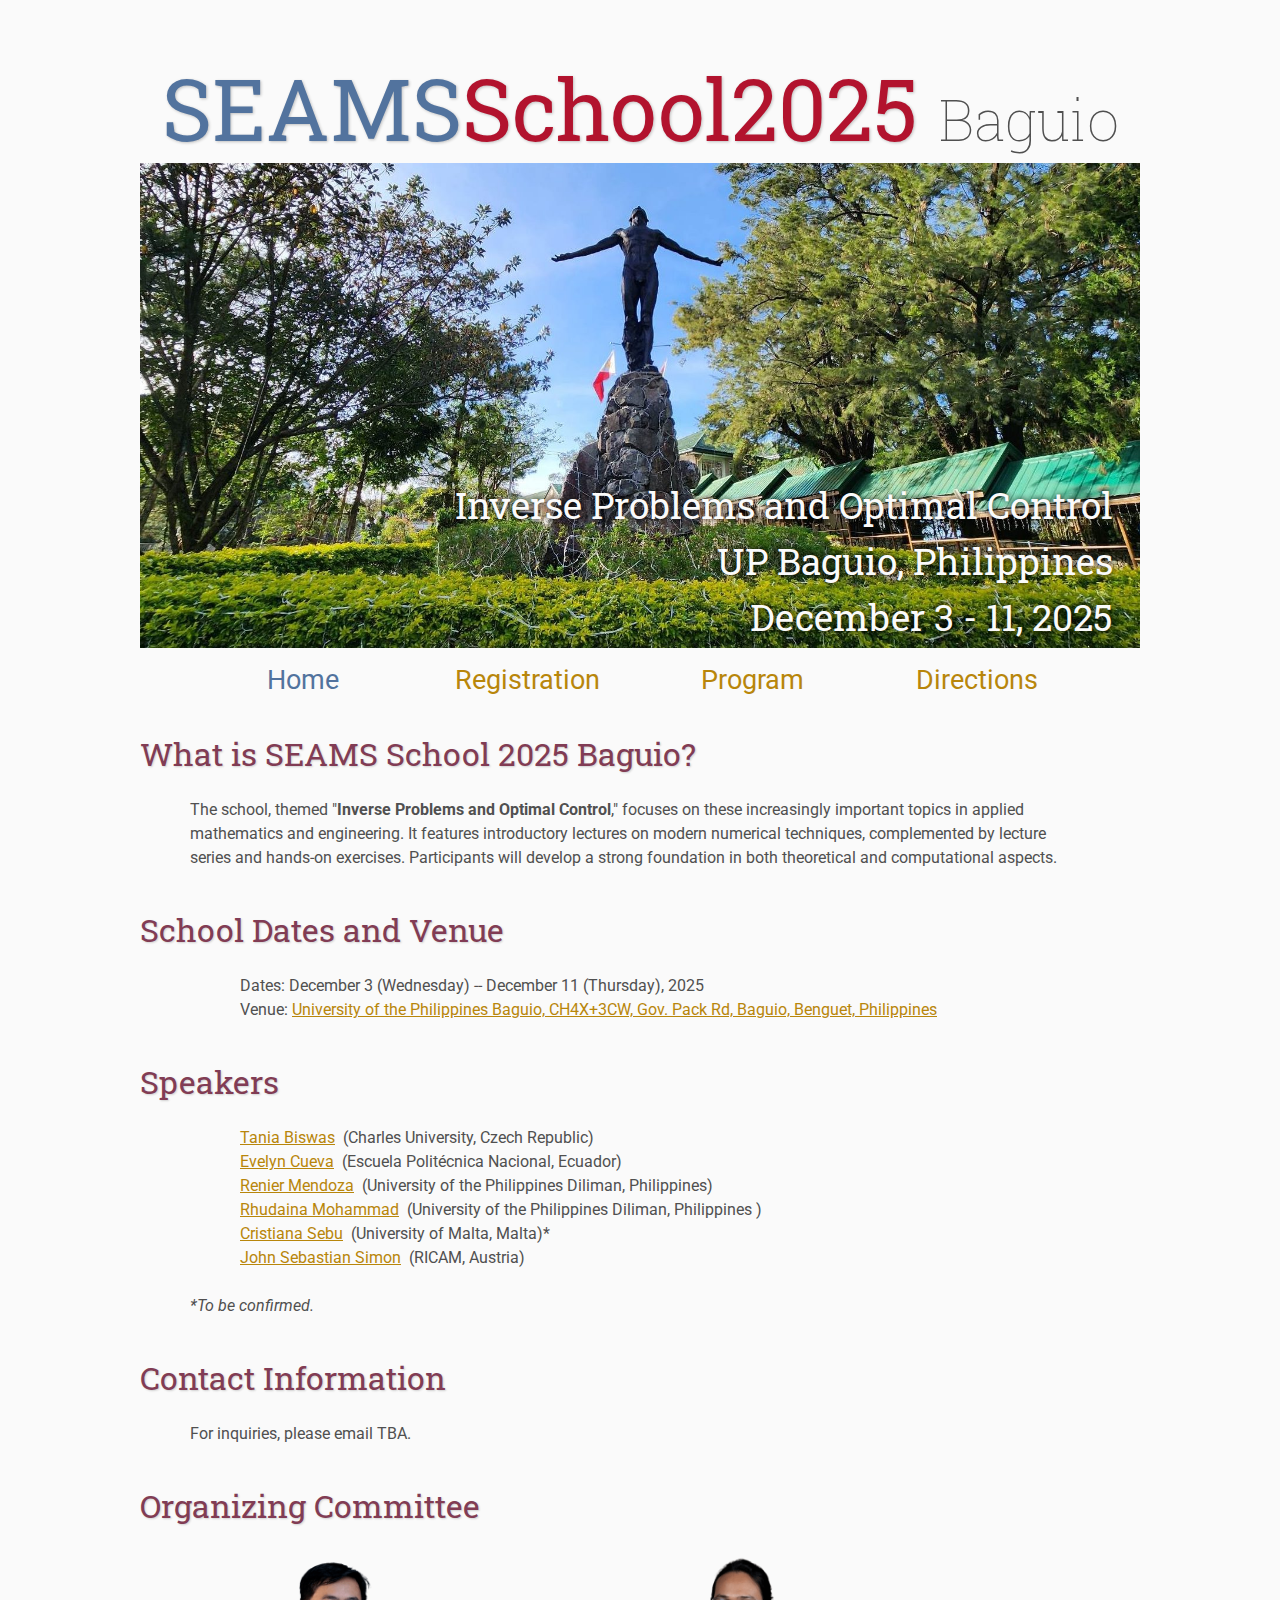
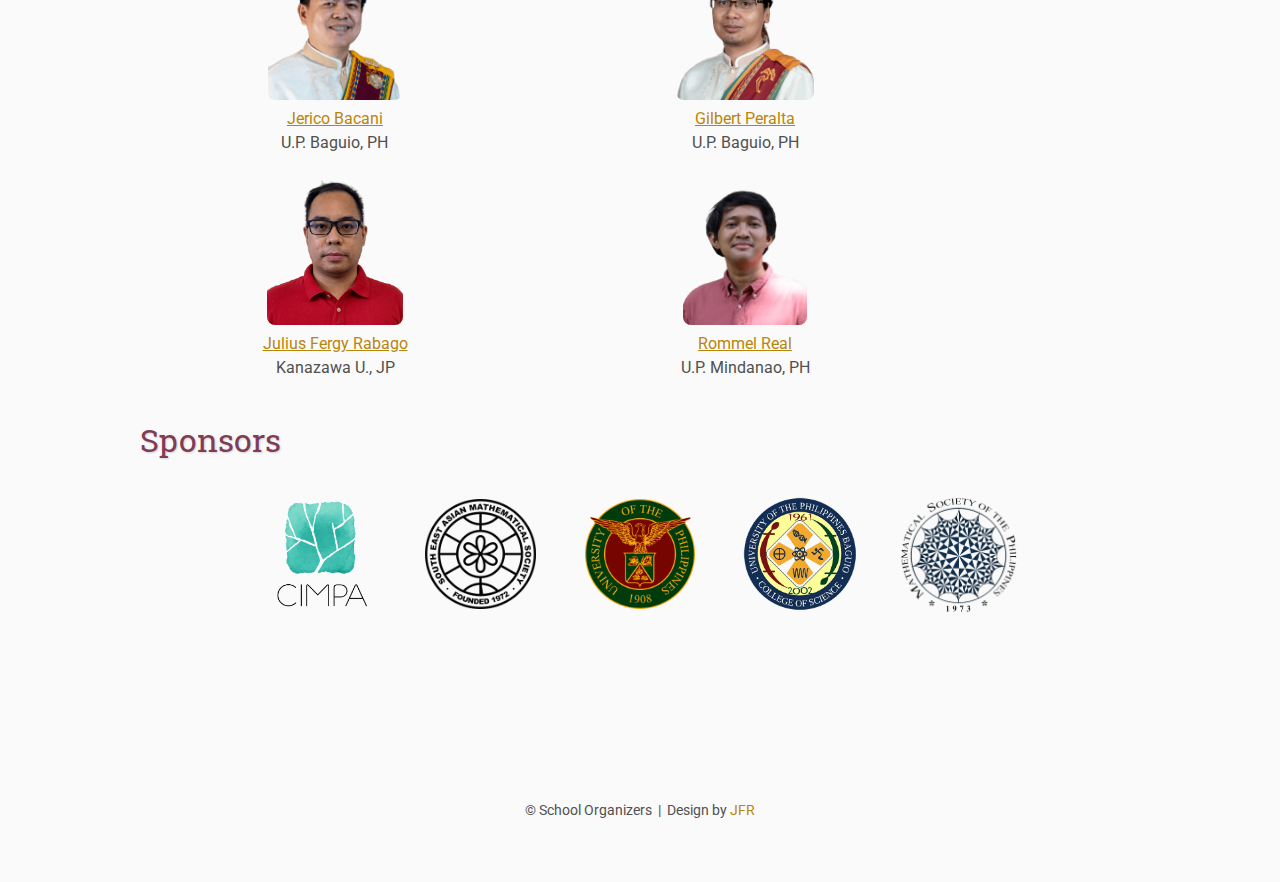
<file: index.html>
<!DOCTYPE html>
<html lang='en'>

<head>
    <base href=".">
    <link rel="shortcut icon" type="image/png" href="assets/favicon.png"/>
    <link rel="stylesheet" type="text/css" media="all" href="assets/main.css"/>
    <meta name="description" content="Conference Template">
    <meta name="resource-type" content="document">
    <meta name="distribution" content="global">
    <meta name="KeyWords" content="Conference">
    <title>SEAMSSchool2025Baguio</title>
</head>

<body>

    <div class="banner">
        <img src="assets/banner.jpg" alt="Conference Template Banner" width="1000" height=auto>
        <div class="top-left">
            <span class="title1">SEAMS</span><span class="title2">School2025</span> <span class="year">Baguio</span>
        </div>
        <div class="bottom-right">
            Inverse Problems and Optimal Control <br> UP Baguio, Philippines <br> December 3 - 11, 2025
        </div>
    </div>

    <table class="navigation">
        <tr>
            <td class="navigation">
                <a class="current" title="School Home Page" href=".">Home</a>
            </td>
            <td class="navigation">
                <a title="Register for the school" href="registration">Registration</a>
            </td>
            <td class="navigation">
                <a title="School Program" href="program">Program</a> 
            </td>
            <td class="navigation">
                <a title="Directions to the School" href="directions">Directions</a>
            </td>
        </tr>
    </table>





    <h2>What is SEAMS School 2025 Baguio?</h2>
    <p>		
		The school, themed "<b>Inverse Problems and Optimal Control</b>," focuses on these increasingly important topics in applied mathematics and engineering. It features introductory lectures on modern numerical techniques, complemented by lecture series and hands-on exercises. Participants will develop a strong foundation in both theoretical and computational aspects.	
    </p>	
	
	
	
  
    <h2>School Dates and Venue</h2>
	<p>
	<ul>
		<li>Dates: December 3 (Wednesday) -- December 11 (Thursday), 2025</li>
		<li>Venue: <a href="https://maps.app.goo.gl/CNDey1ztmqroYqHc7" target="_blank">University of the Philippines Baguio, CH4X+3CW, Gov. Pack Rd, Baguio, Benguet, Philippines</a> </li>
	</ul>  
	</p>
	
	
	
	

    <h2>Speakers</h2>
    <p> 
		<ul>
			<li><a href="https://sites.google.com/view/tania-biswas/" target="_blank">Tania Biswas</a>&nbsp;&nbsp;(Charles University, Czech Republic)</li> 
			<li><a href="https://scholar.google.com/citations?user=rISDhsMAAAAJ&hl=en" target="_blank">Evelyn Cueva</a>&nbsp;&nbsp;(Escuela Polit&eacutecnica Nacional, Ecuador)</li> 
			<li><a href="https://math.upd.edu.ph/faculty/mendoza-renier" target="_blank">Renier Mendoza</a>&nbsp;&nbsp;(University of the Philippines Diliman, Philippines)</li> 
			<li><a href="https://math.upd.edu.ph/faculty/mohammad-rhudaina" target="_blank">Rhudaina Mohammad</a>&nbsp;&nbsp;(University of the Philippines Diliman, Philippines )</li> 
			<li><a href="https://www.um.edu.mt/profile/cristianasebu" target="_blank">Cristiana Sebu</a>&nbsp;&nbsp;(University of Malta, Malta)&#42;</i></li> 
			<li><a href="https://jsimonmath.wordpress.com" target="_blank">John Sebastian Simon</a>&nbsp;&nbsp;(RICAM, Austria)</li> 
		</ul>
    </p>
	
	<p><i>&#42;To be confirmed.</i></p>
	


    <h2>Contact Information</h2>
    <p> 
		For inquiries, please email TBA.
    </p>	

    <h2>Organizing Committee</h2>
    <!-- <p>
		<ul>
		  <li><a href="https://dmcsweb.upb.edu.ph/~jbbacani/" target="_blank">Jerico Bacani</a>&nbsp;&nbsp;(University of the Philippines Baguio, PH)</li>
		  <li><a href="https://dmcsweb.upb.edu.ph/~grperalta/" target="_blank">Gilbert Peralta</a>&nbsp;&nbsp;(University of the Philippines Baguio, PH)</li>
		  <li><a href="https://jftrabago.github.io/index.html" target="_blank">Julius Fergy Rabago</a>&nbsp;&nbsp;(Kanazawa University, JP)</li>
		  <li><a href="https://dmpcs.upmin.edu.ph/rrreal/" target="_blank">Rommel Real</a>&nbsp;&nbsp;(University of the Philippines Mindanao, PH)</li>
		</ul>
    </p> -->
	
	
   <div class="photos">
        <ul>
            <li><span><a href="#"><img src="assets/bacani.png" width=auto height="150"/></a></span>
			<br>
            <a href="https://dmcsweb.upb.edu.ph/~jbbacani/" target="_blank">Jerico Bacani</a>
			<br>
			U.P. Baguio, PH
            </li> 
			
            <li><span><a href="#"><img src="assets/peralta.png" width=auto height="150"/></a></span>
			<br>
            <a href="https://dmcsweb.upb.edu.ph/~grperalta/" target="_blank">Gilbert Peralta</a>
			<br>
			U.P. Baguio, PH
            </li> 
			
            <li><span><a href="#"><img src="assets/rabago.png" width=auto height="150"/></a></span>
			<br>
            <a href="https://jftrabago.github.io/index.html" target="_blank">Julius Fergy Rabago</a>
			<br>
			Kanazawa U., JP
            </li> 
			
            <li><span><a href="#"><img src="assets/real.png" width=auto height="150"/></a></span>
			<br>
            <a href="https://dmpcs.upmin.edu.ph/rrreal/" target="_blank">Rommel Real</a>
			<br>
			U.P. Mindanao, PH
            </li> 
        </ul>
      </div>
	
	
	

    <h2>Sponsors</h2>
    
    <table class="sponsors">
        <tr>
            <td class="sponsor">
                <a href="https://www.cimpa.info/en/node/9">
                    <img src="assets/cimpa.png" alt="CIMPA" alt="Second Sponsor Name" style="width: 80%">
                </a>
            </td>
			
            <td class="sponsor">
                <a href="https://www.seams-math.org/index.php?option=com_content&view=article&id=73&Itemid=183">
                    <img src="assets/seams.png" alt="SEAMS" style="width: 70%">
                </a>
            </td>
			
            <td class="sponsor">
                <a href="https://www.upb.edu.ph/history-vision-and-mission/">
                    <img src="assets/up.png" alt="UPB" style="width: 70%">
                </a>
            </td>
			
            <td class="sponsor">
                <a href="https://cs.upb.edu.ph"> 
                    <img src="assets/cs.png" alt="CS" style="width: 80%">
                </a>
            </td>
			
            <td class="sponsor">
                <a href="http://mathsociety.ph/index.php?option=com_content&view=article&id=2&Itemid=102">
                    <img src="assets/msp.png" alt="MSP" style="width: 80%">
                </a>
            </td>
			
        </tr>
    </table>

    <footer>
        &copy; School Organizers
        &nbsp;|&nbsp; Design by <a href="https://jftrabago.github.io">JFR</a>
    </footer>

</body>
</html>
</file>
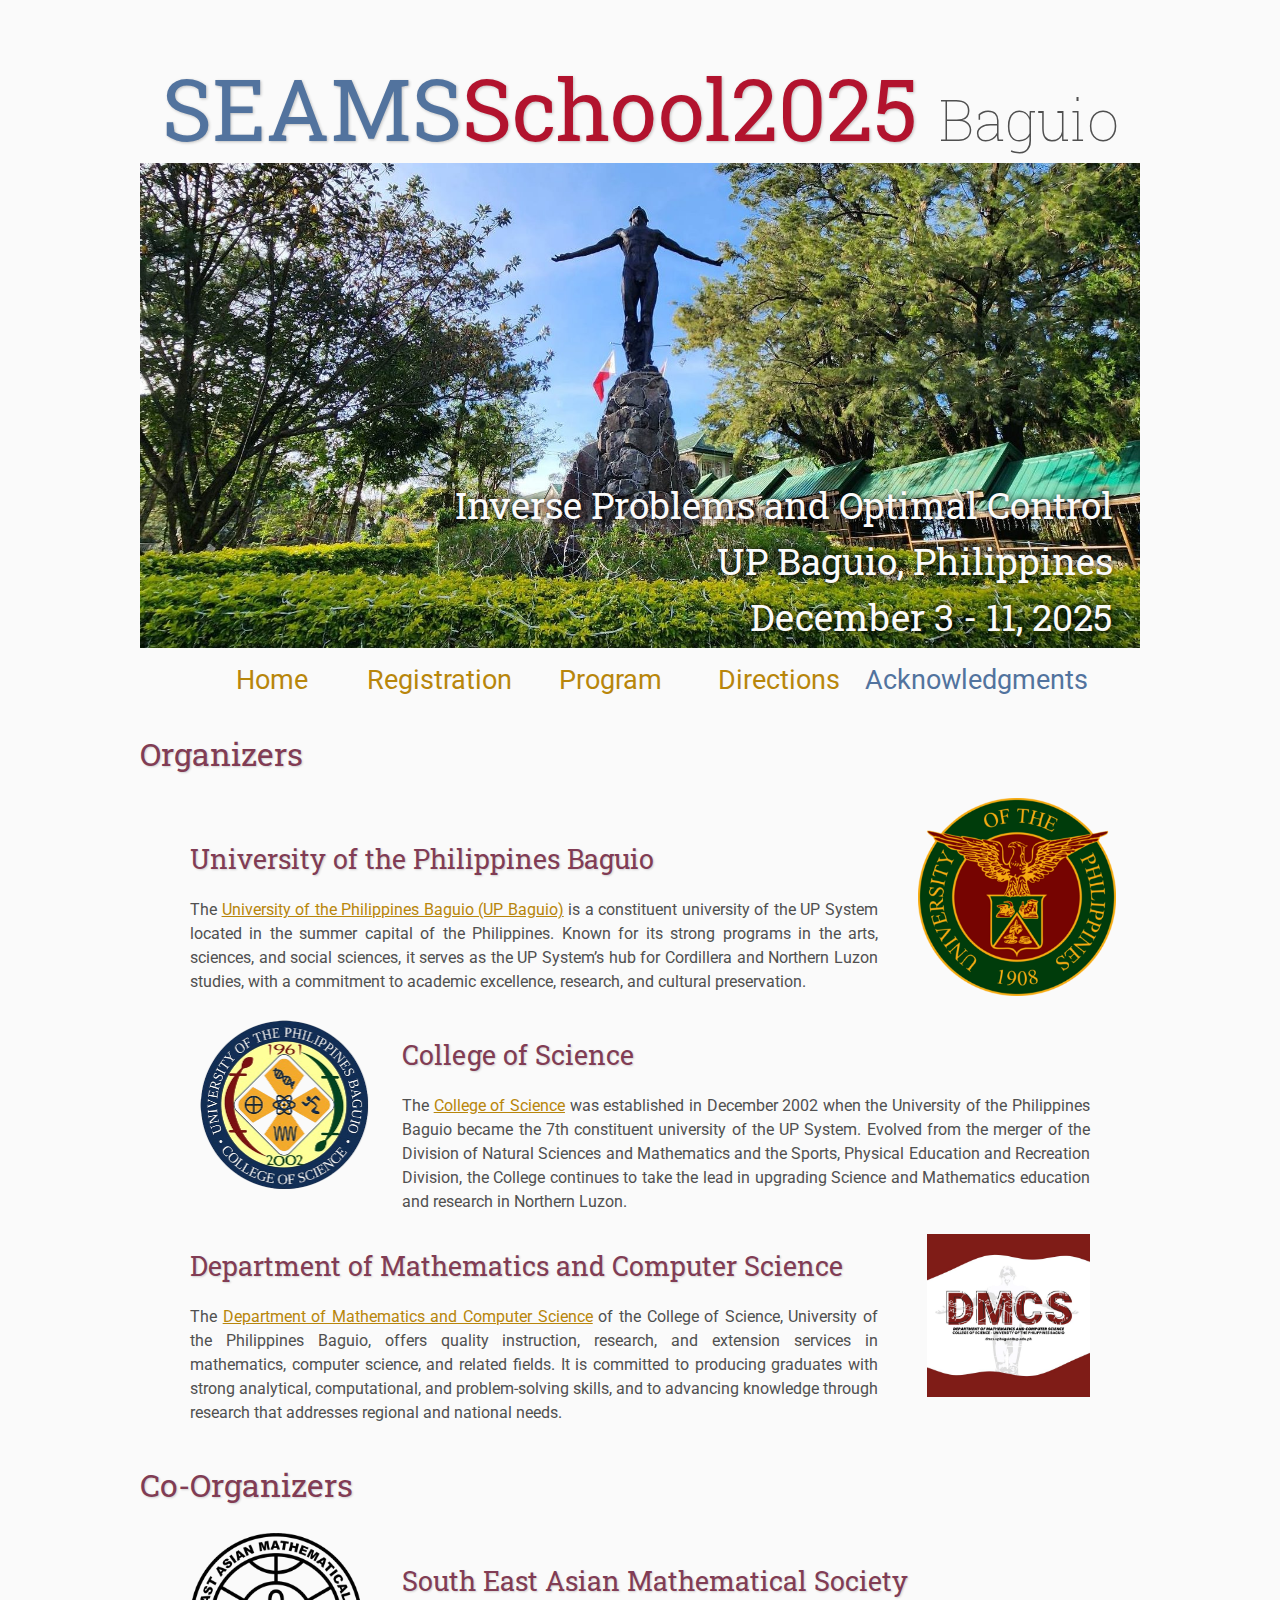
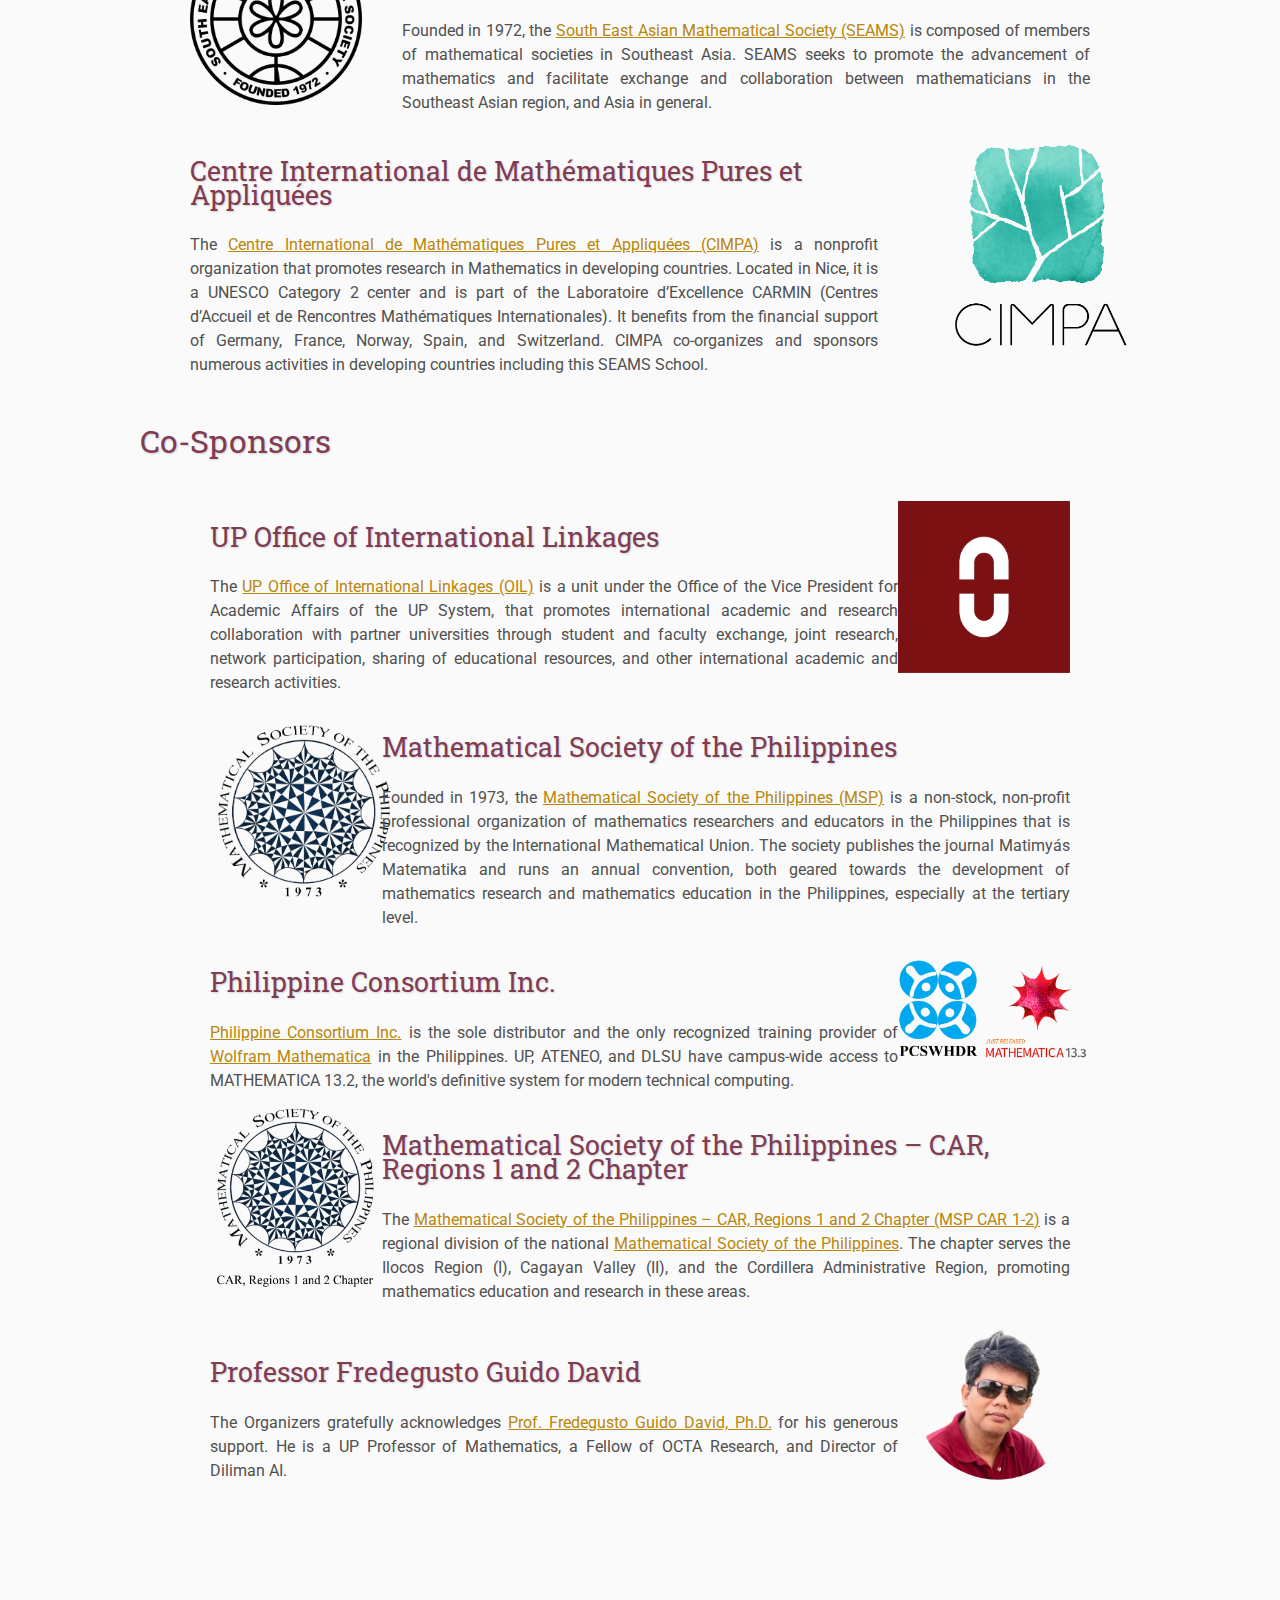
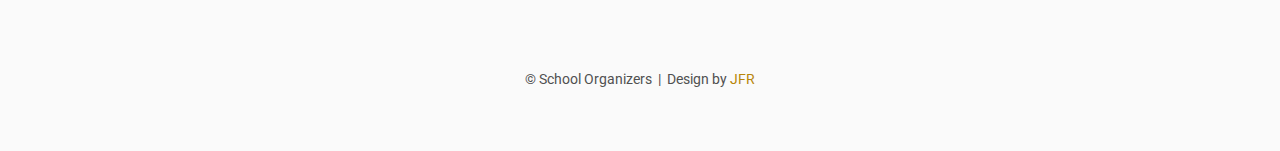
<file: acknowledgments/index.html>
<!DOCTYPE html>
<html lang="en">

<head>
    <base href="..">
    <link rel="shortcut icon" type="image/png" href="assets/favicon.png" />
    <link rel="stylesheet" type="text/css" media="all" href="assets/main.css" />
    <meta name="description" content="description">
    <meta name="resource-type" content="document">
    <meta name="distribution" content="global">
    <meta name="KeyWords" content="School">
    <title>Acknowledgments | SEAMS School 2025 Baguio</title>
</head>

<body>

    <!-- BANNER -->
    <div class="banner">
        <img src="assets/banner.jpg" alt="SEAMS School 2025 Baguio" width="1000" height="auto">
        <div class="top-left">
            <span class="title1">SEAMS</span><span class="title2">School2025</span>
            <span class="year">Baguio</span>
        </div>
        <div class="bottom-right">
            Inverse Problems and Optimal Control <br>
            UP Baguio, Philippines <br>
            December 3 - 11, 2025
        </div>
    </div>

    <table class="navigation">
        <tr>
            <td class="navigation">
                <a title="School Home Page" href=".">Home</a>
            </td>
			
            <td class="navigation">
                <a title="Register for the school" href="registration">Registration</a>
            </td>
			
            <td class="navigation">
                <a title="School Program" href="program">Program</a> 
            </td>
			
            <td class="navigation">
                <a title="Directions to the School" href="directions">Directions</a>
            </td>
			
            <td class="navigation">
                <a class="current" title="Acknowledgments" href="acknowledgments">Acknowledgments</a>
            </td>
        </tr>
    </table>




    <!-- ORGANIZERS CONTENT --> 
    <h2>Organizers</h2>
 		
	<div class="mycontainer">
	  <div class="mytextleft">
	    <h3>University of the Philippines Baguio</h3>
	    <p>
	      The  <a target="_blank" rel="noopener noreferrer" href="https://www2.upb.edu.ph/upbaguio-overview">University of the Philippines Baguio (UP Baguio)</a> is a constituent university of the UP System located in the summer capital of the Philippines. Known for its strong programs in the arts, sciences, and social sciences, it serves as the UP System’s hub for Cordillera and Northern Luzon studies, with a commitment to academic excellence, research, and cultural preservation.
	    </p>
	  </div>
  
	  <div class="myimageright">
        <a href="https://www2.upb.edu.ph">
            <img src="assets/up.png" alt="UP" style="width: 115%">
        </a>
	  </div>
	</div>
	
	
	
	<div class="mycontainer">
	  <div class="myimageleft">
        <a href="https://cs.upb.edu.ph">
            <img src="assets/cs.png" alt="CS" style="width: 110%">
        </a>
	  </div>
		
		
	  <div class="mytextright">
	    <h3>College of Science</h3>
	    <p>
	      The <a target="_blank" rel="noopener noreferrer" href="https://cs.upb.edu.ph">College of Science</a> was established in December 2002 when the University of the Philippines Baguio became the 7th constituent university of the UP System. Evolved from the merger of the Division of Natural Sciences and Mathematics and the Sports, Physical Education and Recreation Division, the College continues to take the lead in upgrading Science and Mathematics education and research in Northern Luzon.
	    </p>
	  </div>
	</div>
	
	
	
	<div class="mycontainer">
	  <div class="mytextleft">
	    <h3>Department of Mathematics and Computer Science</h3>
	    <p>
	      The <a target="_blank" rel="noopener noreferrer" href="https://dmcsweb.upb.edu.ph">Department of Mathematics and Computer Science</a> of the College of Science, University of the Philippines Baguio, offers quality instruction, research, and extension services in mathematics, computer science, and related fields. It is committed to producing graduates with strong analytical, computational, and problem-solving skills, and to advancing knowledge through research that addresses regional and national needs.
	    </p>
	  </div>
  
	  <div class="myimageright">
        <a href="https://dmcsweb.upb.edu.ph">
            <img src="assets/dmcs.jpg" alt="DMCS" style="width: 95%">
        </a>
	  </div>
	</div>
	
	









    <!-- CO-ORGANIZERS CONTENT --> 
    <h2>Co-Organizers</h2>
	
	
	
	<div class="mycontainer">
	  <div class="myimageleft">
        <a href="https://www.seams-math.org">
            <img src="assets/seams.png" alt="SEAMS" style="width: 100%">
        </a>
	  </div>
		
		
	  <div class="mytextright">
	    <h3>South East Asian Mathematical Society</h3>
	    <p>
	      Founded in 1972, the <a target="_blank" rel="noopener noreferrer" href="https://www.seams-math.org">South East Asian Mathematical Society (SEAMS)</a> is composed of members of mathematical societies in Southeast Asia. SEAMS seeks to promote the advancement of mathematics and facilitate exchange and collaboration between mathematicians in the Southeast Asian region, and Asia in general.
	    </p>
	  </div>
	</div>
	
	
	
	<div class="mycontainer">
	  <div class="mytextleft">
	    <h3>Centre International de Mathématiques Pures et Appliquées</h3>
	    <p>
	      The <a target="_blank" rel="noopener noreferrer" href="https://www.cimpa.info/en">Centre International de Mathématiques Pures et Appliquées (CIMPA)</a> is a nonprofit organization that promotes research in Mathematics in developing countries. Located in Nice, it is a UNESCO Category 2 center and is part of the Laboratoire d’Excellence CARMIN (Centres d’Accueil et de Rencontres Mathématiques Internationales). It benefits from the financial support of Germany, France, Norway, Spain, and Switzerland. CIMPA co-organizes and sponsors numerous activities in developing countries including this SEAMS School.
	    </p>
	  </div>
  
	  <div class="myimageright">
        <a href="https://www.cimpa.info/en">
            <img src="assets/cimpa.png" alt="CIMPA" style="width: 140%">
        </a>
	  </div>
	</div>
	





    <!-- CO-SPONSORS CONTENT --> 
    <h2>Co-Sponsors</h2>
	
	
	
	<div class="mycontainer">
	  <div class="mytextright">
	    <h3>UP Office of International Linkages</h3>
	    <p>
	      The <a target="_blank" rel="noopener noreferrer" href="https://oil.up.edu.ph/about/">UP Office of International Linkages (OIL)</a> is a unit under the Office of the Vice President for Academic Affairs of the UP System, that promotes international academic and research collaboration with partner universities through student and faculty exchange, joint research, network participation, sharing of educational resources, and other international academic and research activities.
	    </p>
	  </div>

	  <div class="myimageleft">
	    <a href="https://oil.up.edu.ph/about/">
	      <img src="assets/wels.png" alt="WELS" style="width: 100%">
	    </a>
	  </div>
	</div>

	<div class="mycontainer">
	  <div class="myimageright">
	    <a href="http://mathsociety.ph">
	      <img src="assets/msp.png" alt="MSP" style="width: 110%">
	    </a>
	  </div>

	  <div class="mytextleft">
	    <h3>Mathematical Society of the Philippines</h3>
	    <p>
	      Founded in 1973, the <a target="_blank" rel="noopener noreferrer" href="http://mathsociety.ph">Mathematical Society of the Philippines (MSP)</a> is a non-stock, non-profit professional organization of mathematics researchers and educators in the Philippines that is recognized by the International Mathematical Union. The society publishes the journal Matimyás Matematika and runs an annual convention, both geared towards the development of mathematics research and mathematics education in the Philippines, especially at the tertiary level.
	    </p>
	  </div>
	</div>

	<div class="mycontainer">
	  <div class="mytextright">
	    <h3>Philippine Consortium Inc.</h3>
	    <p>
	      <a target="_blank" rel="noopener noreferrer" href="https://www.philconsortium.com">Philippine Consortium Inc.</a> is the sole distributor and the only recognized training provider of <a target="_blank" rel="noopener noreferrer" href="https://www.wolfram.com/mathematica/">Wolfram Mathematica</a> in the Philippines. UP, ATENEO, and DLSU have campus-wide access to MATHEMATICA 13.2, the world's definitive system for modern technical computing.
	    </p>
	  </div>

	  <div class="myimageleft">
	    <a href="https://www.philconsortium.com">
	      <img src="assets/wolfram.png" alt="PCSWHDR" style="width: 110%">
	    </a>
	  </div>
	</div>

	<div class="mycontainer">
	  <div class="myimageright">
	    <a href="https://www.facebook.com/mspcar12/">
	      <img src="assets/mspchap.png" alt="MSPCAR12" style="width: 100%">
	    </a>
	  </div>

	  <div class="mytextleft">
	    <h3>Mathematical Society of the Philippines – CAR, Regions 1 and 2 Chapter</h3>
	    <p>
	      The <a target="_blank" rel="noopener noreferrer" href="https://www.facebook.com/mspcar12/">Mathematical Society of the Philippines – CAR, Regions 1 and 2 Chapter (MSP CAR 1-2)</a> is a regional division of the national <a target="_blank" rel="noopener noreferrer" href="http://mathsociety.ph">Mathematical Society of the Philippines</a>. The chapter serves the Ilocos Region (I), Cagayan Valley (II), and the Cordillera Administrative Region, promoting mathematics education and research in these areas.
	    </p>
	  </div>
	</div>

	<div class="mycontainer">
	  <div class="mytextright">
	    <h3>Professor Fredegusto Guido David</h3>
	    <p>
	      The Organizers gratefully acknowledges <a target="_blank" rel="noopener noreferrer" href="https://math.upd.edu.ph/faculty/david-fredegusto-guido">Prof. Fredegusto Guido David, Ph.D.</a> for his generous support. He is a UP Professor of Mathematics, a Fellow of OCTA Research, and Director of Diliman AI.
	    </p>
	  </div>

	  <div class="myimageleft">
	    <a href="https://math.upd.edu.ph/faculty/david-fredegusto-guido">
	      <img src="assets/guido.png" alt="GUIDO" style="width: 120%">
	    </a>
	  </div>
	</div>


    <!-- FOOTER -->
    <footer>
        &copy; School Organizers
        &nbsp;|&nbsp; Design by <a href="https://jftrabago.github.io">JFR</a>
    </footer>

</body>

</html>
</file>
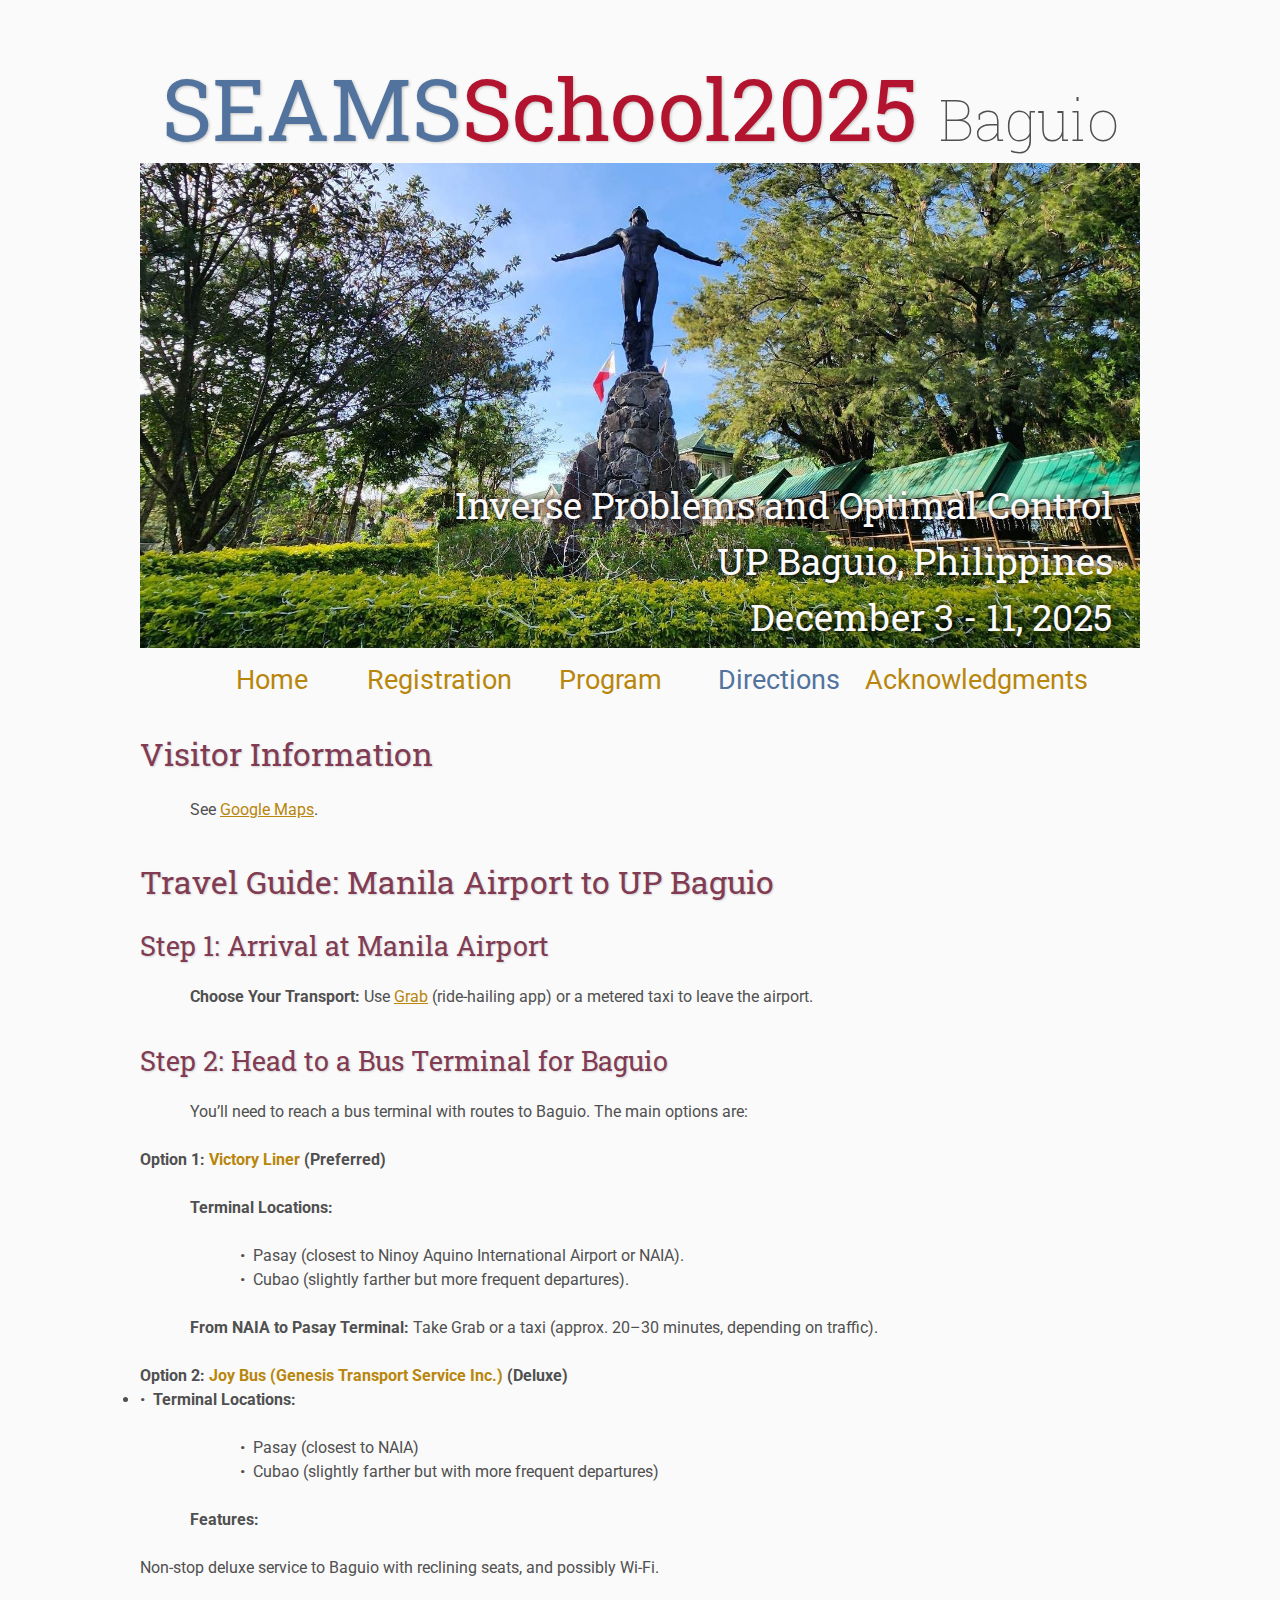
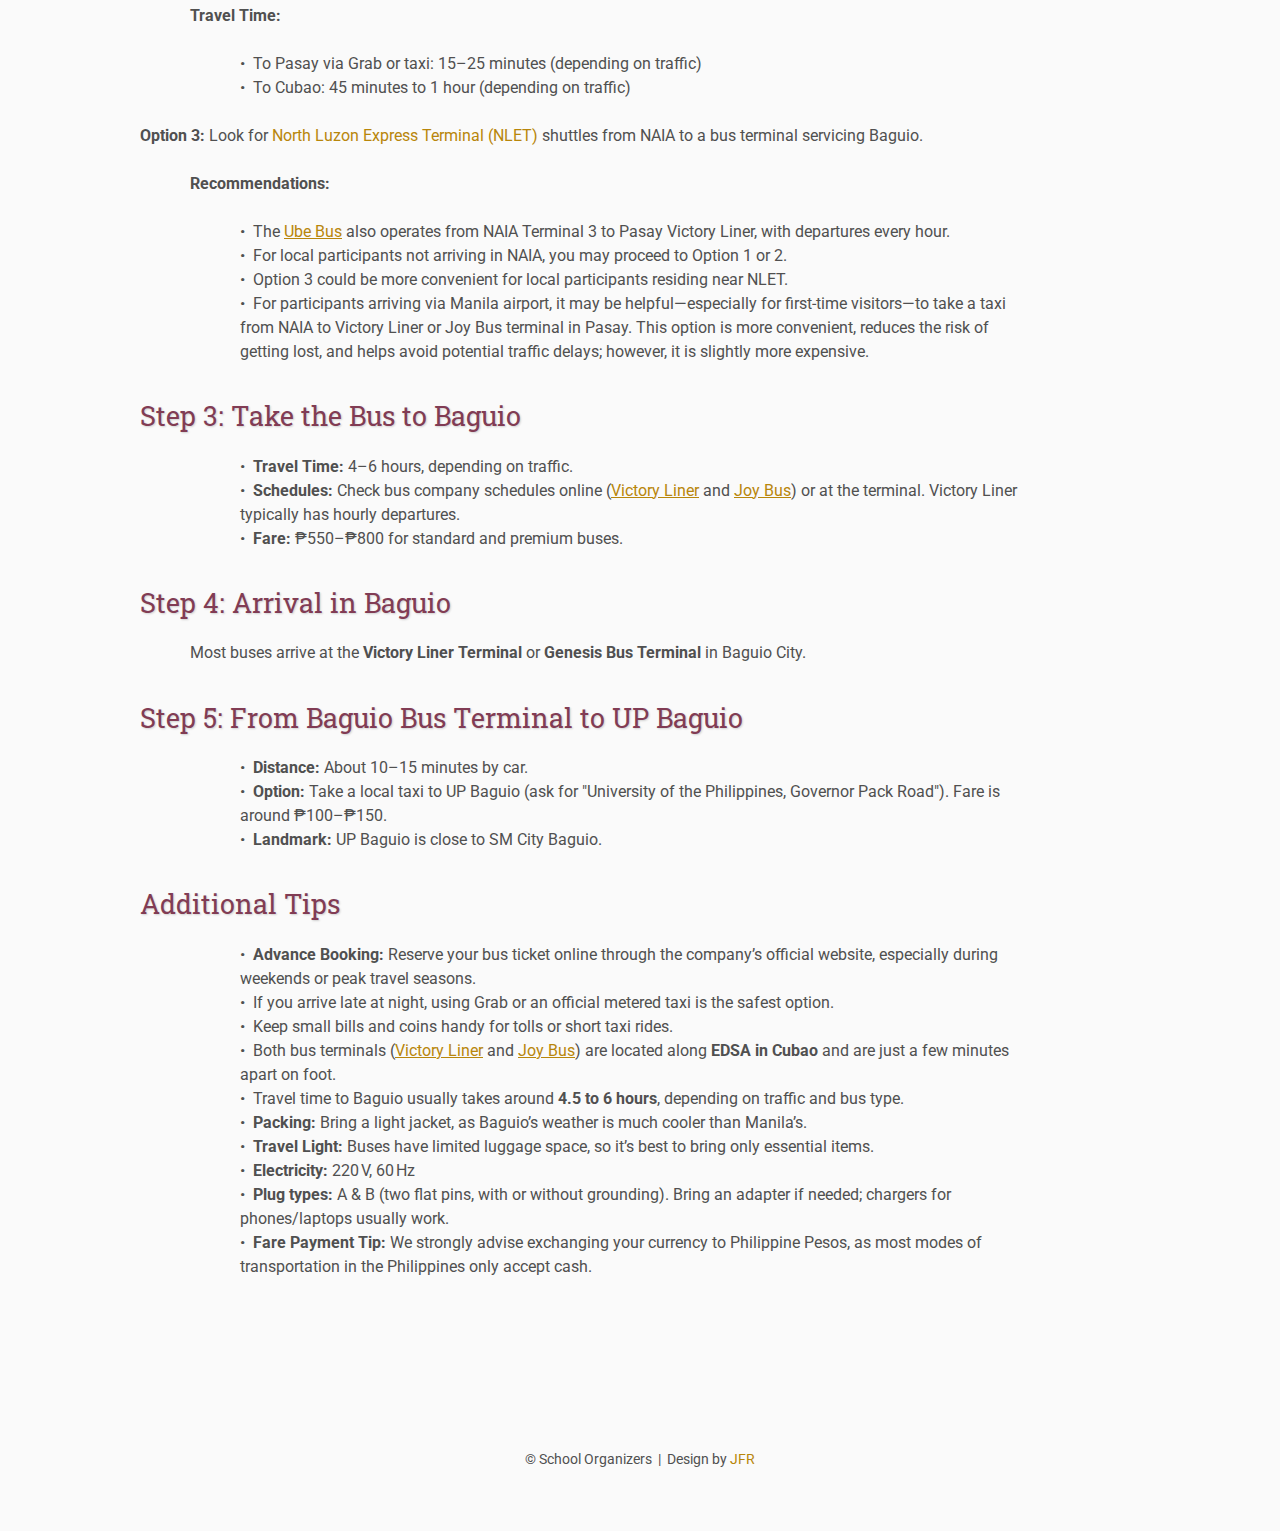
<file: directions/index.html>
<!DOCTYPE html>
<html lang='en'>

<head>
    <base href="..">
    <link rel="shortcut icon" type="image/png" href="assets/favicon.png"/>
    <link rel="stylesheet" type="text/css" media="all" href="assets/main.css"/>
    <meta name="description" content="Conference Template">
    <meta name="resource-type" content="document">
    <meta name="distribution" content="global">
    <meta name="keywords" content="School">
    <title>Directions | SEAMS School 2025 Baguio</title>
</head>

<body>

<!--BANNER -->
<div class="banner">
    <img src="assets/banner.jpg" alt="SEAMS School 2025 Baguio" width="1000" height="auto">
    <div class="top-left">
        <span class="title1">SEAMS</span><span class="title2">School2025</span> <span class="year">Baguio</span>
    </div>
    <div class="bottom-right">
        Inverse Problems and Optimal Control <br> UP Baguio, Philippines <br> December 3 - 11, 2025
    </div>
</div>

<table class="navigation">
    <tr>
        <td class="navigation"><a title="School Home Page" href=".">Home</a></td>
        <td class="navigation"><a title="Register for the school" href="registration">Registration</a></td>
        <td class="navigation"><a title="School Program" href="program">Program</a></td>
        <td class="navigation"><a class="current" title="Directions to the School" href="directions">Directions</a></td>
        <td class="navigation"><a title="Acknowledgments" href="acknowledgments">Acknowledgments</a></td>
    </tr>
</table>

<h2>Visitor Information</h2>
<p>See <a href="https://maps.app.goo.gl/CNDey1ztmqroYqHc7">Google Maps</a>.</p>

<h2>Travel Guide: Manila Airport to UP Baguio</h2>

<h3>Step 1: Arrival at Manila Airport</h3>
<p>
    <strong>Choose Your Transport:</strong> 
    Use <a href="https://www.grab.com/ph/">Grab</a> (ride-hailing app) or a metered taxi to leave the airport.
</p>

<h3>Step 2: Head to a Bus Terminal for Baguio</h3>
<p>You’ll need to reach a bus terminal with routes to Baguio. The main options are:</p>

<b>Option 1: <a href="https://www.victoryliner.com/">Victory Liner</a> (Preferred)</b>

	<p><strong>Terminal Locations:</strong></p> 
        <ul>
            <li>&#8226;&nbsp;&nbsp;Pasay (closest to Ninoy Aquino International Airport or NAIA).</li>
            <li>&#8226;&nbsp;&nbsp;Cubao (slightly farther but more frequent departures).</li>
        </ul>
    </li>
	
	<p><strong>From NAIA to Pasay Terminal:</strong> Take Grab or a taxi (approx. 20–30 minutes, depending on traffic).</p>  


<b>Option 2: <a href="https://joybusph.com/">Joy Bus (Genesis Transport Service Inc.)</a> (Deluxe)</b>


    <li>&#8226;&nbsp;&nbsp;<strong>Terminal Locations:</strong>
        <ul>
			    <li>&#8226;&nbsp;&nbsp;Pasay (closest to NAIA)</li>
    			<li>&#8226;&nbsp;&nbsp;Cubao (slightly farther but with more frequent departures)</li>
        </ul>
    </li>
	<p><strong>Features:</strong></p> Non-stop deluxe service to Baguio with reclining seats, and possibly Wi-Fi.
	<p><strong>Travel Time:</strong></p>
        <ul>
    		<li>&#8226;&nbsp;&nbsp;To Pasay via Grab or taxi: 15–25 minutes (depending on traffic)</li>
    		<li>&#8226;&nbsp;&nbsp;To Cubao: 45 minutes to 1 hour (depending on traffic)</li>
        </ul>



<strong>Option 3:</strong> Look for <a href="https://www.phbus.com/north-luzon-express-terminal-exchange-north-itx/">North Luzon Express Terminal (NLET)</a> shuttles from NAIA to a bus terminal servicing Baguio.

<p><strong>Recommendations:</strong></p>
<ul>
    <li>&#8226;&nbsp;&nbsp;The <a href="https://ubeexpress.transport-ticket.com/?retailerPartnerNumber=171533">Ube Bus</a> also operates from NAIA Terminal 3 to Pasay Victory Liner, with departures every hour.</li>
    <li>&#8226;&nbsp;&nbsp;For local participants not arriving in NAIA, you may proceed to Option 1 or 2.</li>
    <li>&#8226;&nbsp;&nbsp;Option 3 could be more convenient for local participants residing near NLET.</li>
    <li>&#8226;&nbsp;&nbsp;For participants arriving via Manila airport, it may be helpful—especially for first-time visitors—to take a taxi from NAIA to Victory Liner or Joy Bus terminal in Pasay. This option is more convenient, reduces the risk of getting lost, and helps avoid potential traffic delays; however, it is slightly more expensive.</li>
</ul>

<h3>Step 3: Take the Bus to Baguio</h3>
<ul>
    <li>&#8226;&nbsp;&nbsp;<strong>Travel Time:</strong> 4–6 hours, depending on traffic.</li>
    <li>&#8226;&nbsp;&nbsp;<strong>Schedules:</strong> Check bus company schedules online (<a href="https://www.victoryliner.com/">Victory Liner</a> and <a href="https://joybusph.com/">Joy Bus</a>) or at the terminal. Victory Liner typically has hourly departures.</li>
    <li>&#8226;&nbsp;&nbsp;<strong>Fare:</strong> ₱550–₱800 for standard and premium buses.</li>
</ul>

<h3>Step 4: Arrival in Baguio</h3>
<p>Most buses arrive at the <strong>Victory Liner Terminal</strong> or <strong>Genesis Bus Terminal</strong> in Baguio City.</p>

<h3>Step 5: From Baguio Bus Terminal to UP Baguio</h3>
<ul>
    <li>&#8226;&nbsp;&nbsp;<strong>Distance:</strong> About 10–15 minutes by car.</li>
    <li>&#8226;&nbsp;&nbsp;<strong>Option:</strong> Take a local taxi to UP Baguio (ask for "University of the Philippines, Governor Pack Road"). Fare is around ₱100–₱150.</li>
    </li>
    <li>&#8226;&nbsp;&nbsp;<strong>Landmark:</strong> UP Baguio is close to SM City Baguio.</li>
</ul>

<h3>Additional Tips</h3>
<ul>
    <li>&#8226;&nbsp;&nbsp;<strong>Advance Booking:</strong> Reserve your bus ticket online through the company’s official website, especially during weekends or peak travel seasons.</li>
    <li>&#8226;&nbsp;&nbsp;If you arrive late at night, using Grab or an official metered taxi is the safest option.</li>
    <li>&#8226;&nbsp;&nbsp;Keep small bills and coins handy for tolls or short taxi rides.</li>
    <li>&#8226;&nbsp;&nbsp;Both bus terminals (<a href="https://www.victoryliner.com/">Victory Liner</a> and <a href="https://joybusph.com/">Joy Bus</a>) are located along <strong>EDSA in Cubao</strong> and are just a few minutes apart on foot.</li>
    <li>&#8226;&nbsp;&nbsp;Travel time to Baguio usually takes around <strong>4.5 to 6 hours</strong>, depending on traffic and bus type.</li>
    <li>&#8226;&nbsp;&nbsp;<strong>Packing:</strong> Bring a light jacket, as Baguio’s weather is much cooler than Manila’s.</li>
    <li>&#8226;&nbsp;&nbsp;<strong>Travel Light:</strong> Buses have limited luggage space, so it’s best to bring only essential items.</li>
    <li>&#8226;&nbsp;&nbsp;<strong>Electricity:</strong> 220 V, 60 Hz</li>
    <li>&#8226;&nbsp;&nbsp;<strong>Plug types:</strong> A & B (two flat pins, with or without grounding). Bring an adapter if needed; chargers for phones/laptops usually work.</li>
    <li>&#8226;&nbsp;&nbsp;<strong>Fare Payment Tip:</strong> We strongly advise exchanging your currency to Philippine Pesos, as most modes of transportation in the Philippines only accept cash.</li>
</ul>

<footer>
    &copy; School Organizers
    &nbsp;|&nbsp; Design by <a href="https://jftrabago.github.io">JFR</a>
</footer>

</body>
</html>
</file>
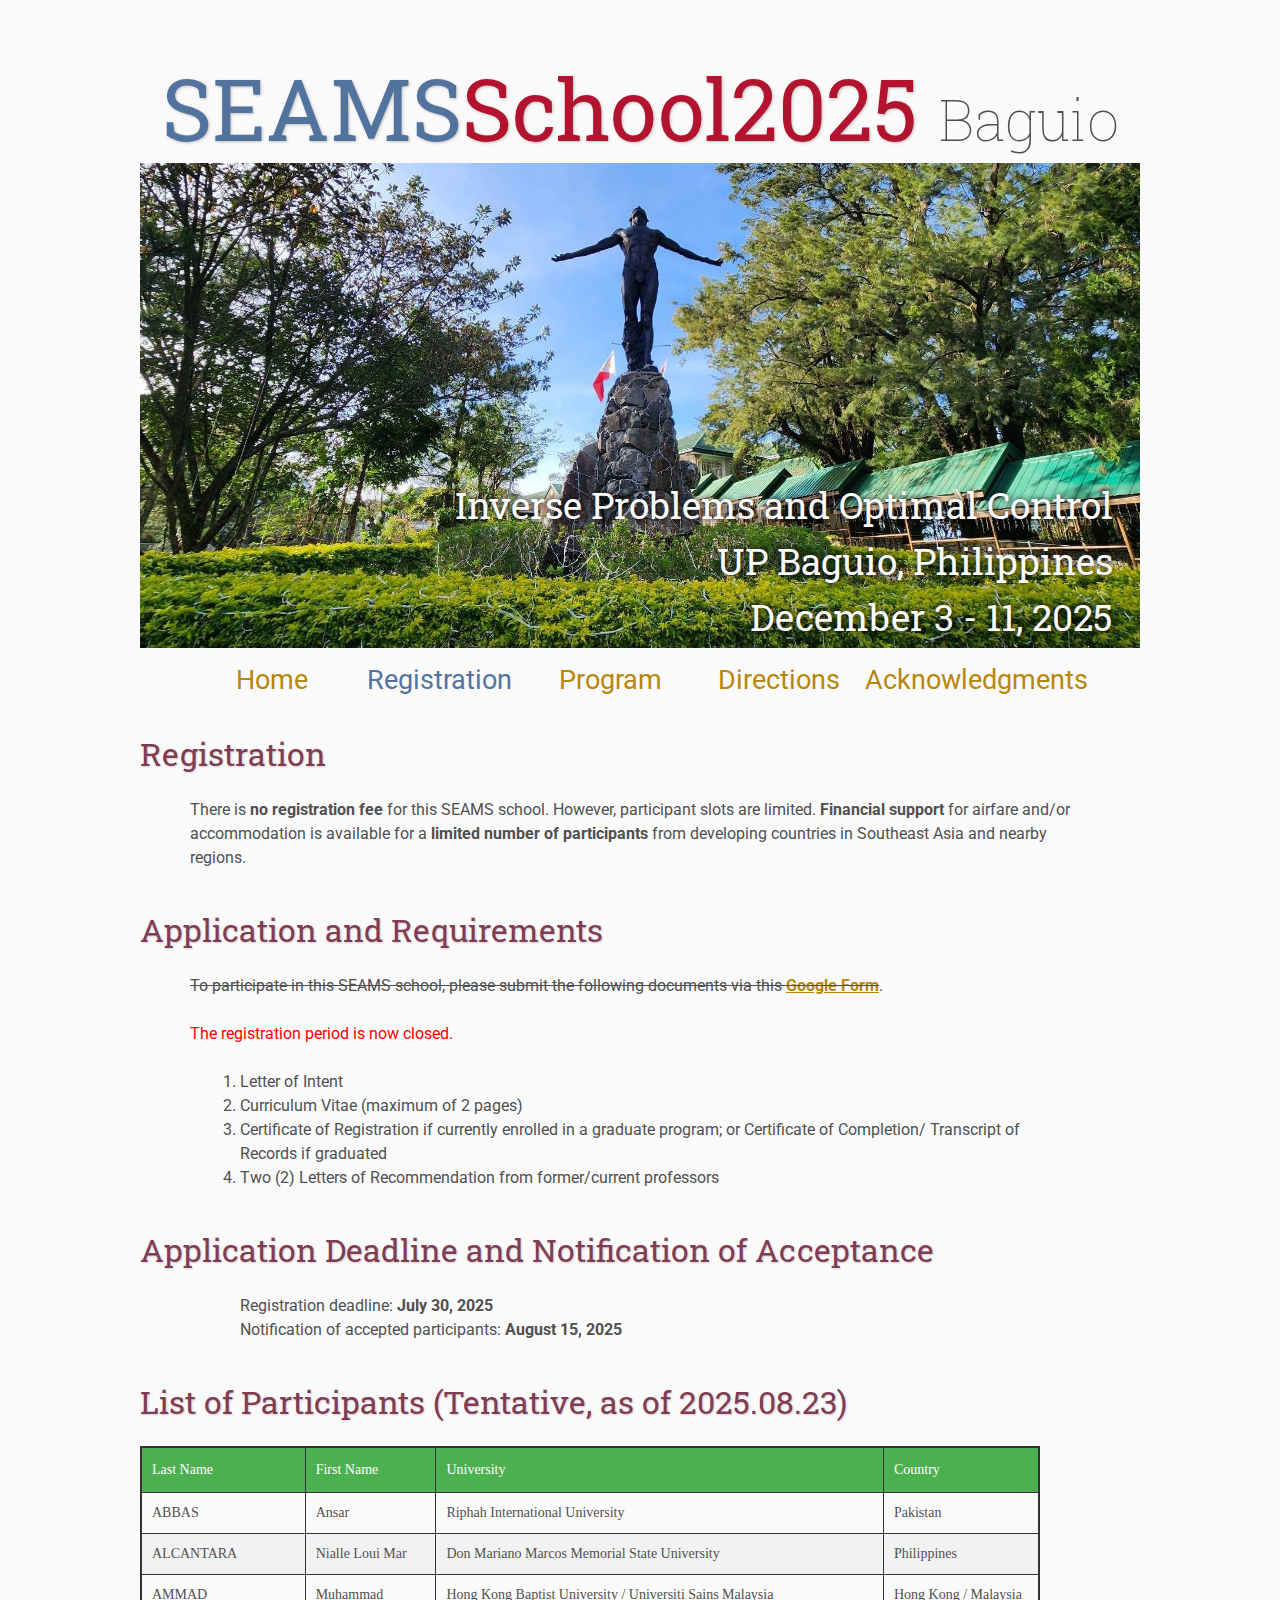
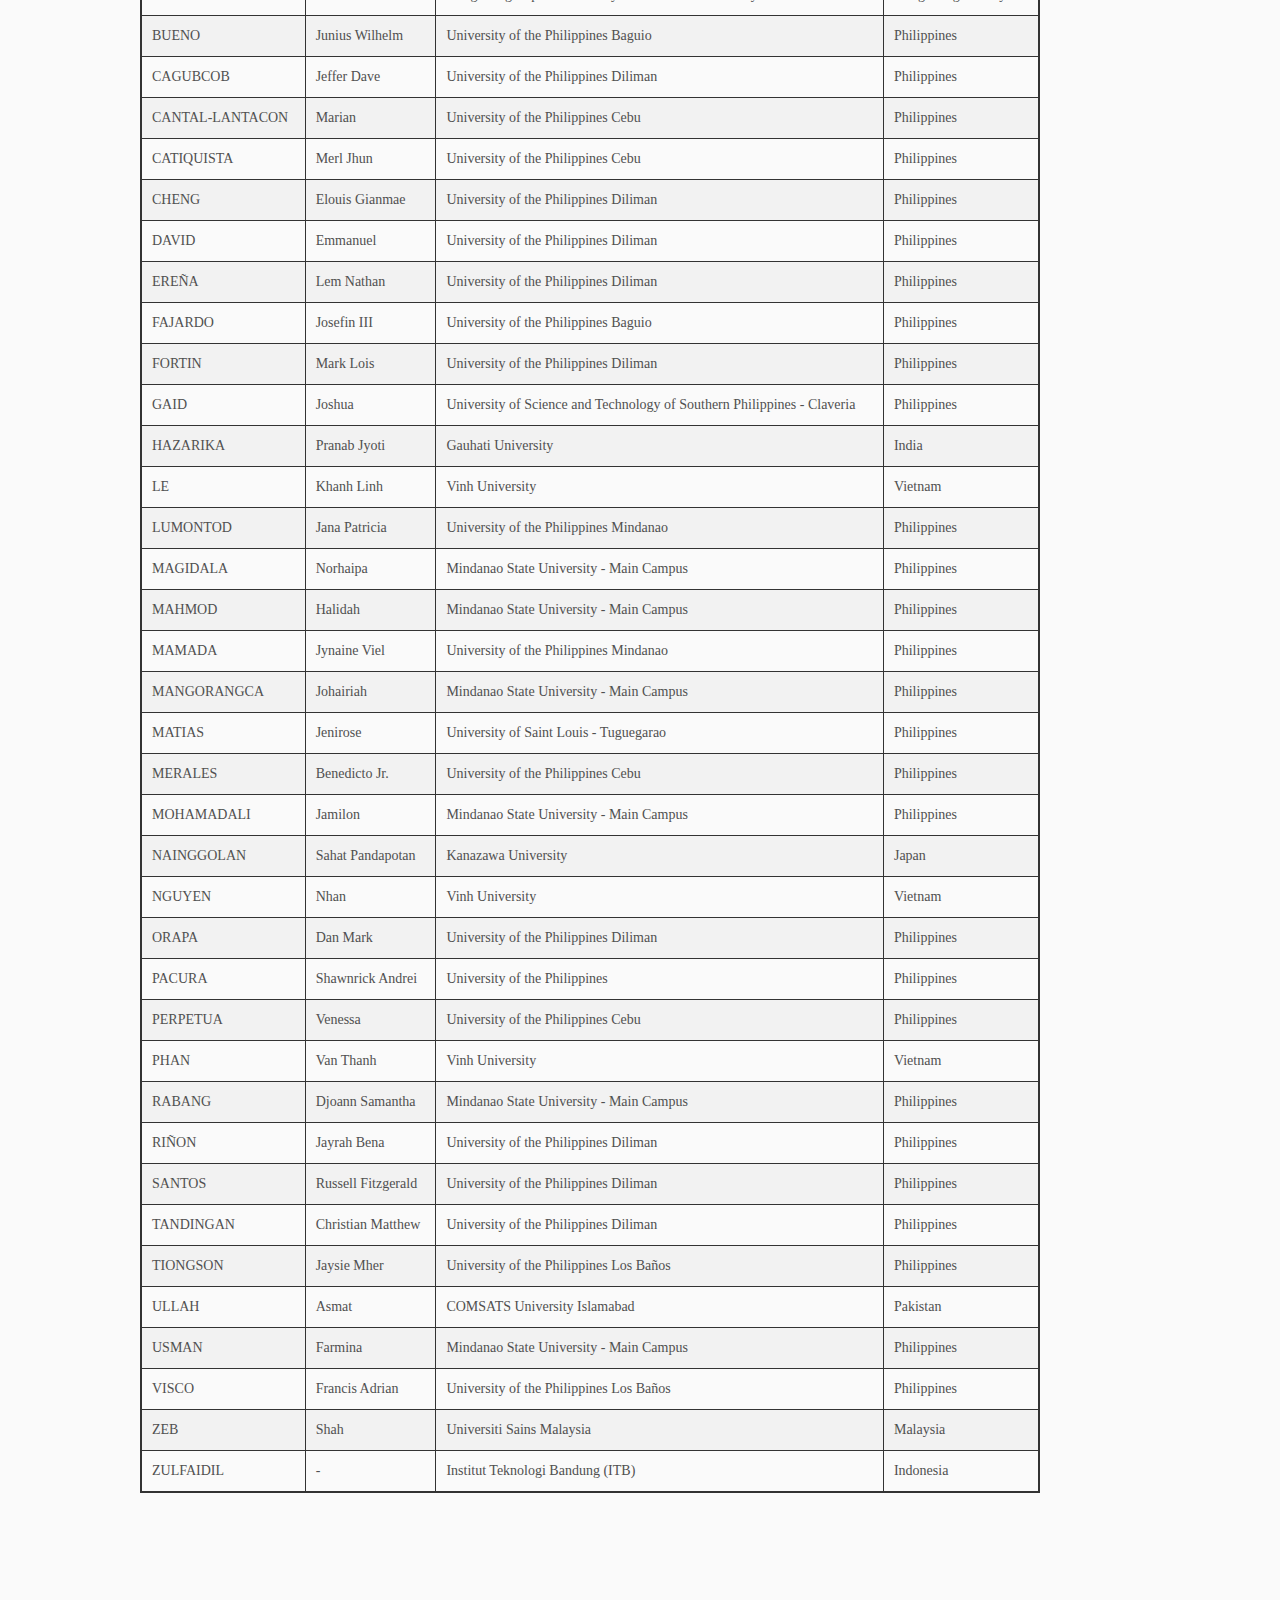
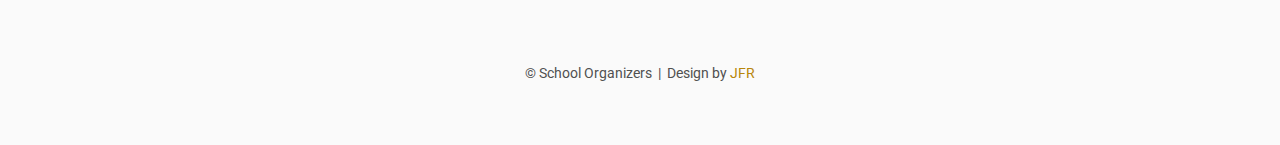
<file: registration/index.html>
<!DOCTYPE html>
<html lang='en'>

<head>
    <base href="..">
    <link rel="shortcut icon" type="image/png" href="assets/favicon.png"/>
    <link rel="stylesheet" type="text/css" media="all" href="assets/main.css"/>
    <meta name="description" content="description">
    <meta name="resource-type" content="document">
    <meta name="distribution" content="global">
    <meta name="KeyWords" content="School">
    <title>Registration | SEAMS School 2025 Baguio</title>
	
	
	<style>
	/* Style for only this table */
	.special-table {
	  border: 2px solid #333;       /* Outer table border */
	  border-collapse: collapse;    /* Merge cell borders */
	  width: 90%;
	  font-family: "Times New Roman", Times, serif;
	  margin: 20px 0;
	  font-size: 14px;
	}

	/* Style table headers */
	.special-table th {
	  background-color: #4CAF50;
	  color: white;
	  text-align: left;
	  padding: 10px;
	  border: 1px solid #333;      /* Header cell borders */
	}

	/* Style table data cells */
	.special-table td {
	  padding: 8px 10px;
	  border: 1px solid #333;       /* Data cell borders */
	  vertical-align: top;
	}

	/* Optional: alternate row coloring */
	.special-table tr:nth-child(even) {
	  background-color: #f2f2f2;
	}

	/* Optional: hover effect for rows */
	.special-table tr:hover {
	  background-color: #ddd;
	}
	</style>
</head>

<body>

<!--BANNER -->
    <div class="banner">
        <img src="assets/banner.jpg" alt="SEAMS School 2025 Baguio" width="1000" height=auto>
        <div class="top-left">
            <span class="title1">SEAMS</span><span class="title2">School2025</span> <span class="year">Baguio</span>
        </div>
        <div class="bottom-right">
            Inverse Problems and Optimal Control <br> UP Baguio, Philippines <br> December 3 - 11, 2025
        </div>
    </div>

    <table class="navigation">
        <tr>
            <td class="navigation">
                <a title="School Home Page" href=".">Home</a>
            </td>
			
            <td class="navigation">
                <a class="current" title="Register for the school" href="registration">Registration</a>
            </td>
			
            <td class="navigation">
                <a title="School Program" href="program">Program</a> 
            </td>
			
            <td class="navigation">
                <a title="Directions to the School" href="directions">Directions</a>
            </td>
			
            <td class="navigation">
                <a title="Acknowledgments" href="acknowledgments">Acknowledgments</a>
            </td>
        </tr>
    </table>

<!--CONTENT -->
	<h2>Registration</h2>
    <p>
		There is <b>no registration fee</b> for this SEAMS school. However, participant slots are limited. <b>Financial support</b> for airfare and/or accommodation is available for a <b>limited number of participants</b> from developing countries in Southeast Asia and nearby regions.
    </p>
	
	<h2>Application and Requirements</h2>
	<p>
	<s>To participate in this SEAMS school, please submit the following documents via this <a href="https://docs.google.com/forms/d/e/1FAIpQLSc87SCRCCOpDMaHJ4QPgp7rFQ55OEjhBxW24e4fVhLxkIuU2Q/viewform?usp=header"><b>Google Form</b></a></s>.
	<p style="color:red;">The registration period is now closed.</p>
	
	<ol>
  		<li>Letter of Intent</li>
  		<li>Curriculum Vitae (maximum of 2 pages)</li>
  		<li>Certificate of Registration if currently enrolled in a graduate program; or Certificate of Completion/ Transcript of Records if graduated</li>
  		<li>Two (2) Letters of Recommendation from former/current professors</li>
	</ol>  
	</p>

	<h2>Application Deadline and Notification of Acceptance</h2>
	<p>
	<ul>
		<li>Registration deadline: <b>July 30, 2025</b></li>
		<li>Notification of accepted participants: <b>August 15, 2025</b></li>
	</ul>  
	</p>



	<h2>List of Participants (Tentative, as of 2025.08.23)</h2>
	<p>
		<table class="special-table">
		  <thead>
		    <tr>
		      <th>Last Name</th>
		      <th>First Name</th>
		      <th>University</th>
		      <th>Country</th>
		    </tr>
		  </thead>
		  <tbody>
		    <tr><td>ABBAS</td><td>Ansar</td><td>Riphah International University</td><td>Pakistan</td></tr>
		    <tr><td>ALCANTARA</td><td>Nialle Loui Mar</td><td>Don Mariano Marcos Memorial State University</td><td>Philippines</td></tr>
		    <tr><td>AMMAD</td><td>Muhammad</td><td>Hong Kong Baptist University / Universiti Sains Malaysia</td><td>Hong Kong / Malaysia</td></tr>
		    <tr><td>BUENO</td><td>Junius Wilhelm</td><td>University of the Philippines Baguio</td><td>Philippines</td></tr>
		    <tr><td>CAGUBCOB</td><td>Jeffer Dave</td><td>University of the Philippines Diliman</td><td>Philippines</td></tr>
		    <tr><td>CANTAL-LANTACON</td><td>Marian</td><td>University of the Philippines Cebu</td><td>Philippines</td></tr>
		    <tr><td>CATIQUISTA</td><td>Merl Jhun</td><td>University of the Philippines Cebu</td><td>Philippines</td></tr>
		    <tr><td>CHENG</td><td>Elouis Gianmae</td><td>University of the Philippines Diliman</td><td>Philippines</td></tr>
		    <tr><td>DAVID</td><td>Emmanuel</td><td>University of the Philippines Diliman</td><td>Philippines</td></tr>
		    <tr><td>EREÑA</td><td>Lem Nathan</td><td>University of the Philippines Diliman</td><td>Philippines</td></tr>
		    <tr><td>FAJARDO</td><td>Josefin III</td><td>University of the Philippines Baguio</td><td>Philippines</td></tr>
		    <tr><td>FORTIN</td><td>Mark Lois</td><td>University of the Philippines Diliman</td><td>Philippines</td></tr>
		    <tr><td>GAID</td><td>Joshua</td><td>University of Science and Technology of Southern Philippines - Claveria</td><td>Philippines</td></tr>
		    <tr><td>HAZARIKA</td><td>Pranab Jyoti</td><td>Gauhati University</td><td>India</td></tr>
		    <tr><td>LE</td><td>Khanh Linh</td><td>Vinh University</td><td>Vietnam</td></tr>
		    <tr><td>LUMONTOD</td><td>Jana Patricia</td><td>University of the Philippines Mindanao</td><td>Philippines</td></tr>
		    <tr><td>MAGIDALA</td><td>Norhaipa</td><td>Mindanao State University - Main Campus</td><td>Philippines</td></tr>
		    <tr><td>MAHMOD</td><td>Halidah</td><td>Mindanao State University - Main Campus</td><td>Philippines</td></tr>
		    <tr><td>MAMADA</td><td>Jynaine Viel</td><td>University of the Philippines Mindanao</td><td>Philippines</td></tr>
		    <tr><td>MANGORANGCA</td><td>Johairiah</td><td>Mindanao State University - Main Campus</td><td>Philippines</td></tr>
		    <tr><td>MATIAS</td><td>Jenirose</td><td>University of Saint Louis - Tuguegarao</td><td>Philippines</td></tr>
		    <tr><td>MERALES</td><td>Benedicto Jr.</td><td>University of the Philippines Cebu</td><td>Philippines</td></tr>
		    <tr><td>MOHAMADALI</td><td>Jamilon</td><td>Mindanao State University - Main Campus</td><td>Philippines</td></tr>
		    <tr><td>NAINGGOLAN</td><td>Sahat Pandapotan</td><td>Kanazawa University</td><td>Japan</td></tr>
		    <tr><td>NGUYEN</td><td>Nhan</td><td>Vinh University</td><td>Vietnam</td></tr>
		    <tr><td>ORAPA</td><td>Dan Mark</td><td>University of the Philippines Diliman</td><td>Philippines</td></tr>
		    <tr><td>PACURA</td><td>Shawnrick Andrei</td><td>University of the Philippines</td><td>Philippines</td></tr>
		    <tr><td>PERPETUA</td><td>Venessa</td><td>University of the Philippines Cebu</td><td>Philippines</td></tr>
		    <tr><td>PHAN</td><td>Van Thanh</td><td>Vinh University</td><td>Vietnam</td></tr>
		    <tr><td>RABANG</td><td>Djoann Samantha</td><td>Mindanao State University - Main Campus</td><td>Philippines</td></tr>
		    <tr><td>RIÑON</td><td>Jayrah Bena</td><td>University of the Philippines Diliman</td><td>Philippines</td></tr>
		    <tr><td>SANTOS</td><td>Russell Fitzgerald</td><td>University of the Philippines Diliman</td><td>Philippines</td></tr>
		    <tr><td>TANDINGAN</td><td>Christian Matthew</td><td>University of the Philippines Diliman</td><td>Philippines</td></tr>
		    <tr><td>TIONGSON</td><td>Jaysie Mher</td><td>University of the Philippines Los Baños</td><td>Philippines</td></tr>
		    <tr><td>ULLAH</td><td>Asmat</td><td>COMSATS University Islamabad</td><td>Pakistan</td></tr>
		    <tr><td>USMAN</td><td>Farmina</td><td>Mindanao State University - Main Campus</td><td>Philippines</td></tr>
		    <tr><td>VISCO</td><td>Francis Adrian</td><td>University of the Philippines Los Baños</td><td>Philippines</td></tr>
		    <tr><td>ZEB</td><td>Shah</td><td>Universiti Sains Malaysia</td><td>Malaysia</td></tr>
		    <tr><td>ZULFAIDIL</td><td>-</td><td>Institut Teknologi Bandung (ITB)</td><td>Indonesia</td></tr>
		  </tbody>
		</table>
	</p>

	<!-- <h2>Application Form</h2>

    <iframe src="https://docs.google.com/forms/d/e/1FAIpQLSc87SCRCCOpDMaHJ4QPgp7rFQ55OEjhBxW24e4fVhLxkIuU2Q/viewform?usp=header" width="1000" height="1200" frameborder="0" marginheight="0" marginwidth="0">Loading…</iframe> -->
    


<!--FOOTER -->
    <footer>
        &copy; School Organizers
        &nbsp;|&nbsp; Design by <a href="https://jftrabago.github.io">JFR</a>
    </footer>

</body>
</html>
</file>
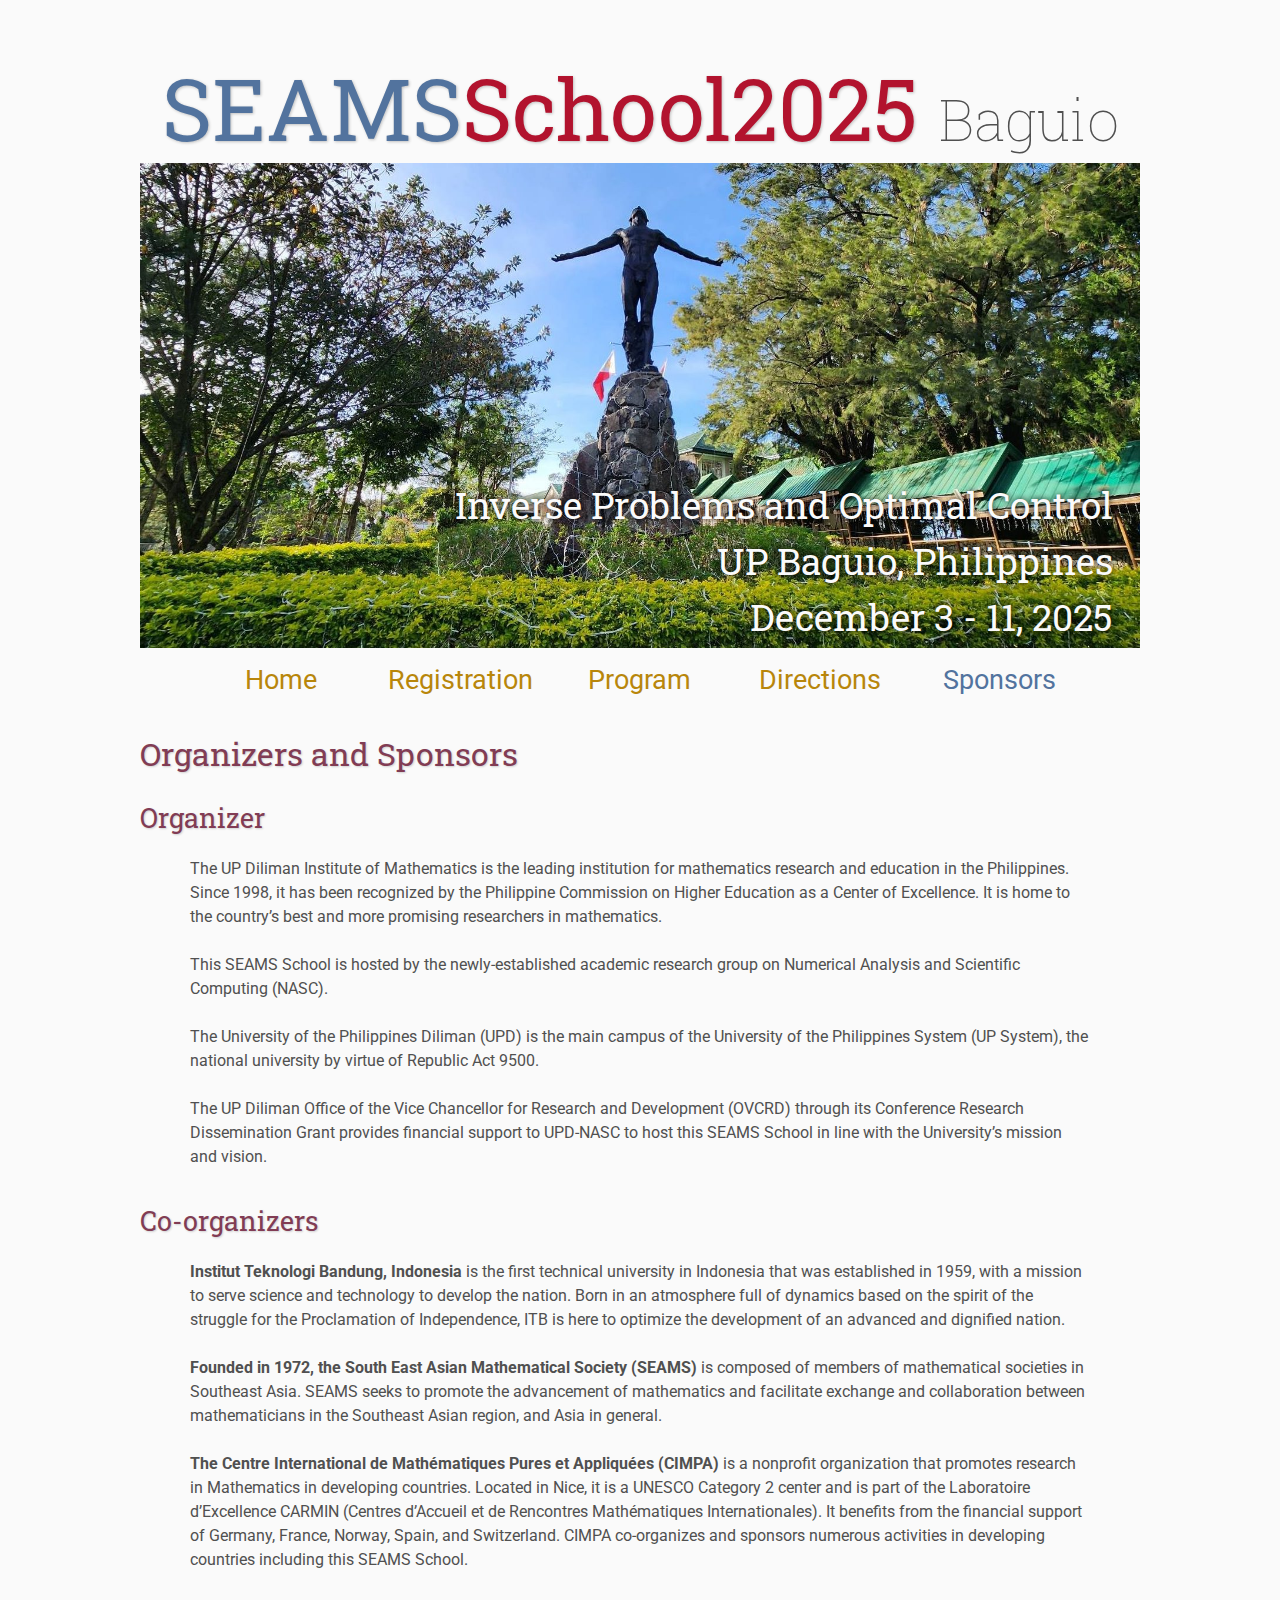
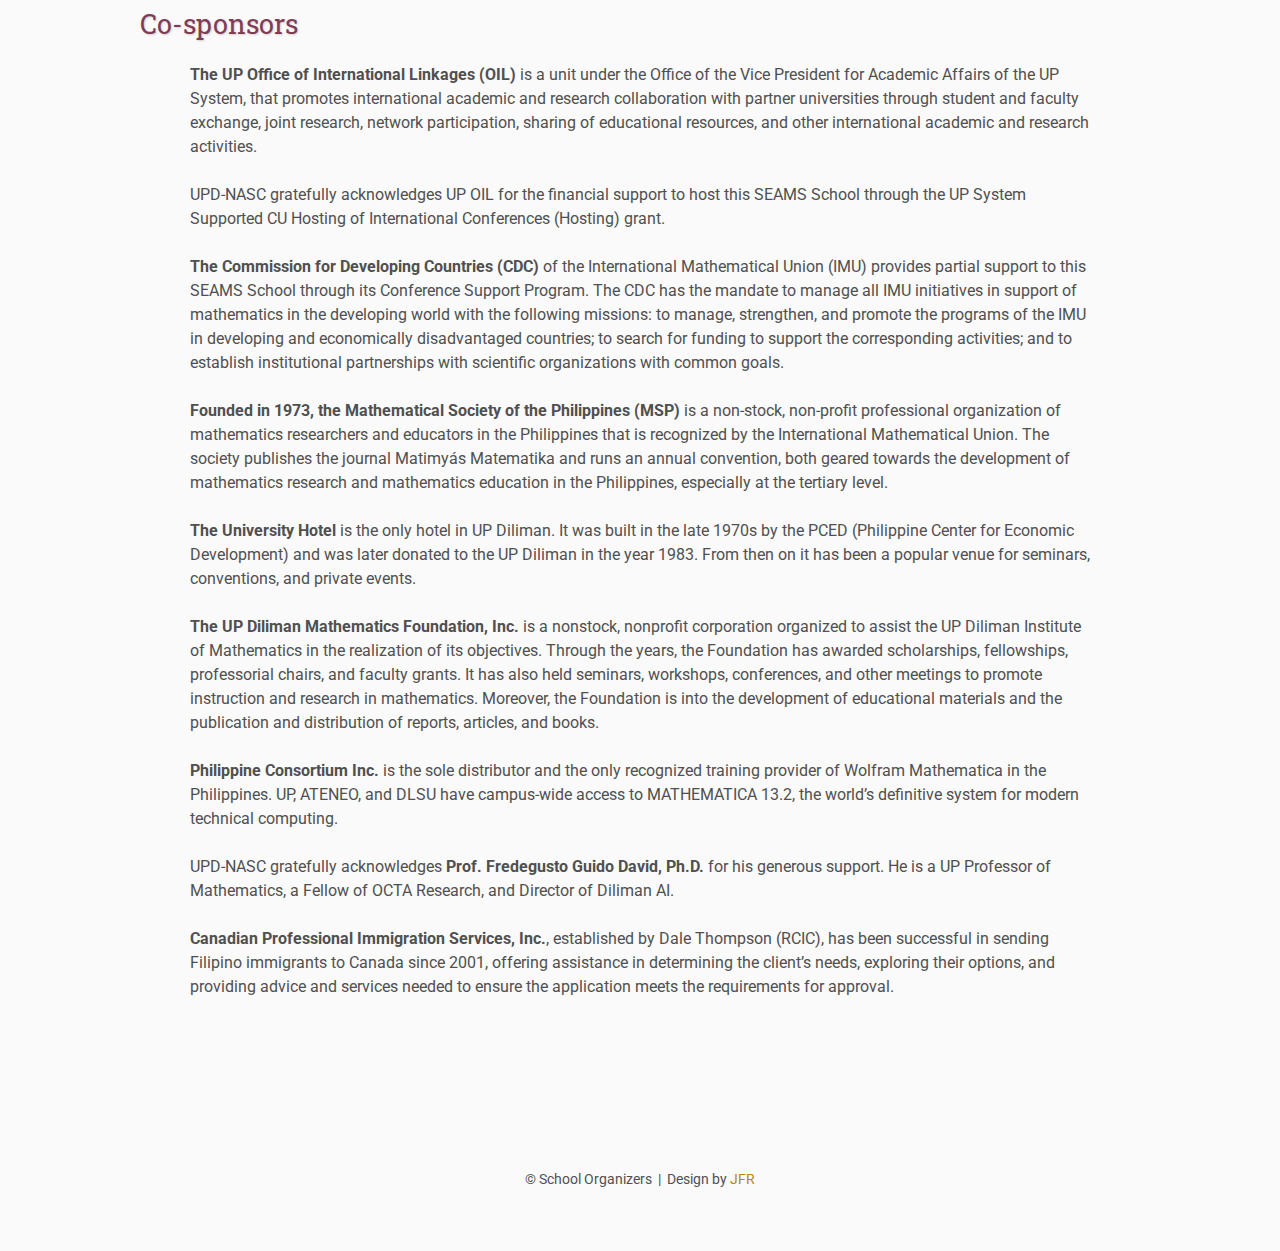
<file: sponsors/index.html>
<!DOCTYPE html>
<html lang="en">

<head>
    <base href="..">
    <link rel="shortcut icon" type="image/png" href="assets/favicon.png" />
    <link rel="stylesheet" type="text/css" media="all" href="assets/main.css" />
    <meta name="description" content="description">
    <meta name="resource-type" content="document">
    <meta name="distribution" content="global">
    <meta name="KeyWords" content="School">
    <title>Organizers and Sponsors | SEAMS School 2025 Baguio</title>
</head>

<body>

    <!-- BANNER -->
    <div class="banner">
        <img src="assets/banner.jpg" alt="SEAMS School 2025 Baguio" width="1000" height="auto">
        <div class="top-left">
            <span class="title1">SEAMS</span><span class="title2">School2025</span>
            <span class="year">Baguio</span>
        </div>
        <div class="bottom-right">
            Inverse Problems and Optimal Control <br>
            UP Baguio, Philippines <br>
            December 3 - 11, 2025
        </div>
    </div>

    <table class="navigation">
        <tr>
            <td class="navigation">
                <a title="School Home Page" href=".">Home</a>
            </td>
            <td class="navigation">
                <a title="Register for the school" href="registration">Registration</a>
            </td>
            <td class="navigation">
                <a title="School Program" href="program">Program</a>
            </td>
            <td class="navigation">
                <a title="Directions to the School" href="directions">Directions</a>
            </td>
            <td class="navigation">
                <a class="current" title="Organizers and Sponsors" href="organizers">Sponsors</a>
            </td>
        </tr>
    </table>

    <!-- CONTENT -->
    <h2>Organizers and Sponsors</h2>

    <h3>Organizer</h3>
    <p>The UP Diliman Institute of Mathematics is the leading institution for mathematics research and education in the Philippines. Since 1998, it has been recognized by the Philippine Commission on Higher Education as a Center of Excellence. It is home to the country’s best and more promising researchers in mathematics.</p>
    <p>This SEAMS School is hosted by the newly-established academic research group on Numerical Analysis and Scientific Computing (NASC).</p>
    <p>The University of the Philippines Diliman (UPD) is the main campus of the University of the Philippines System (UP System), the national university by virtue of Republic Act 9500.</p>
    <p>The UP Diliman Office of the Vice Chancellor for Research and Development (OVCRD) through its Conference Research Dissemination Grant provides financial support to UPD-NASC to host this SEAMS School in line with the University’s mission and vision.</p>

    <h3>Co-organizers</h3>
    <p><strong>Institut Teknologi Bandung, Indonesia</strong> is the first technical university in Indonesia that was established in 1959, with a mission to serve science and technology to develop the nation. Born in an atmosphere full of dynamics based on the spirit of the struggle for the Proclamation of Independence, ITB is here to optimize the development of an advanced and dignified nation.</p>
    <p><strong>Founded in 1972, the South East Asian Mathematical Society (SEAMS)</strong> is composed of members of mathematical societies in Southeast Asia. SEAMS seeks to promote the advancement of mathematics and facilitate exchange and collaboration between mathematicians in the Southeast Asian region, and Asia in general.</p>
    <p><strong>The Centre International de Mathématiques Pures et Appliquées (CIMPA)</strong> is a nonprofit organization that promotes research in Mathematics in developing countries. Located in Nice, it is a UNESCO Category 2 center and is part of the Laboratoire d’Excellence CARMIN (Centres d’Accueil et de Rencontres Mathématiques Internationales). It benefits from the financial support of Germany, France, Norway, Spain, and Switzerland. CIMPA co-organizes and sponsors numerous activities in developing countries including this SEAMS School.</p>

    <h3>Co-sponsors</h3>
    <p><strong>The UP Office of International Linkages (OIL)</strong> is a unit under the Office of the Vice President for Academic Affairs of the UP System, that promotes international academic and research collaboration with partner universities through student and faculty exchange, joint research, network participation, sharing of educational resources, and other international academic and research activities.</p>
    <p>UPD-NASC gratefully acknowledges UP OIL for the financial support to host this SEAMS School through the UP System Supported CU Hosting of International Conferences (Hosting) grant.</p>
    <p><strong>The Commission for Developing Countries (CDC)</strong> of the International Mathematical Union (IMU) provides partial support to this SEAMS School through its Conference Support Program. The CDC has the mandate to manage all IMU initiatives in support of mathematics in the developing world with the following missions: to manage, strengthen, and promote the programs of the IMU in developing and economically disadvantaged countries; to search for funding to support the corresponding activities; and to establish institutional partnerships with scientific organizations with common goals.</p>
    <p><strong>Founded in 1973, the Mathematical Society of the Philippines (MSP)</strong> is a non-stock, non-profit professional organization of mathematics researchers and educators in the Philippines that is recognized by the International Mathematical Union. The society publishes the journal Matimyás Matematika and runs an annual convention, both geared towards the development of mathematics research and mathematics education in the Philippines, especially at the tertiary level.</p>
    <p><strong>The University Hotel</strong> is the only hotel in UP Diliman. It was built in the late 1970s by the PCED (Philippine Center for Economic Development) and was later donated to the UP Diliman in the year 1983. From then on it has been a popular venue for seminars, conventions, and private events.</p>
    <p><strong>The UP Diliman Mathematics Foundation, Inc.</strong> is a nonstock, nonprofit corporation organized to assist the UP Diliman Institute of Mathematics in the realization of its objectives. Through the years, the Foundation has awarded scholarships, fellowships, professorial chairs, and faculty grants. It has also held seminars, workshops, conferences, and other meetings to promote instruction and research in mathematics. Moreover, the Foundation is into the development of educational materials and the publication and distribution of reports, articles, and books.</p>
    <p><strong>Philippine Consortium Inc.</strong> is the sole distributor and the only recognized training provider of Wolfram Mathematica in the Philippines. UP, ATENEO, and DLSU have campus-wide access to MATHEMATICA 13.2, the world’s definitive system for modern technical computing.</p>
    <p>UPD-NASC gratefully acknowledges <strong>Prof. Fredegusto Guido David, Ph.D.</strong> for his generous support. He is a UP Professor of Mathematics, a Fellow of OCTA Research, and Director of Diliman AI.</p>
    <p><strong>Canadian Professional Immigration Services, Inc.</strong>, established by Dale Thompson (RCIC), has been successful in sending Filipino immigrants to Canada since 2001, offering assistance in determining the client’s needs, exploring their options, and providing advice and services needed to ensure the application meets the requirements for approval.</p>

    <!-- FOOTER -->
    <footer>
        &copy; School Organizers
        &nbsp;|&nbsp; Design by <a href="https://jftrabago.github.io">JFR</a>
    </footer>

</body>

</html>
</file>
<file: assets/main.css>
/* main.css */

/* These are the colors and fonts used throughout the webpage.
 * I've listed them here so that a user may easily
 * do a search-and-replace for these to change the site theme.
 *   'Roboto',sans-serif; Font for the title text
 *   'Roboto-Slab',serif; Font for the body text 
 *   #fafafa; Background color of the site
 *   #505050; Foreground (text) color of the site
 *   #52739e; Navy, "Template" in the logo, current page in navigation, special titles in the Program
 *   #b2132e; Reddish, "Conference" in the logo, hover color for links
 *   #813c54; Heading color, titles in the Program
 *   #b8860b; Dark Goldenrod, color for links
 */

@import url('https://fonts.googleapis.com/css?family=Roboto%7CRoboto+Slab');

*{
    border:0;
    font:inherit;
    font-size:1em;
    margin:0;
    padding:0;
    vertical-align:baseline;
}

body{
    background-color: #fafafa;
    background-size: cover;
    background-attachment: fixed;
    color: #505050; 
    text-align:left;
    font-family:'Roboto',sans-serif;
    font-size:1em;
    line-height:1.5em;
    margin: 60px auto;
    width: 1000px;
}

a{color: #b8860b; text-decoration:none;}
a.current{color: #52739e;}
a.current:hover{color: #e82945;}
a:hover{color: #b2132e;}
a:active{color: #e82945;}
h1,h2,h3,h4{clear:left; color: #813c54; margin:1.5em 0em 1em 0em; font-family:'Roboto Slab',serif; text-shadow: 1px 1px 2px #d0d0d0;}
h1{font-size:2.67em;}
h2{font-size:2.00em;}
h3{font-size:1.67em;}
h4{font-size:1.33em;}
p{list-style:none; margin:24px auto 24px auto; padding:0px; width:900px; text-align:left;}
li a, p a {text-decoration:underline; text-decoration-color:#b8860b;}
ul{list-style:none; margin:24px auto 24px auto; padding:0px; width:800px; text-align:left;}
ul li{list-style:none; margin:0px auto 0px auto; padding:0px; text-align:left;}
ol{margin:24px auto 24px auto; padding:0px; width:800px; text-align:left;}
ol li{margin:0px auto 0px auto; padding:0px; text-align:left;}
i,em{font-style:italic;}
b,strong{font-weight:bold;}
sup{
    vertical-align: super;
    font-size: 0.8em;
    line-height: 0;
}
sub{
    vertical-align: sub;
    font-size: 0.8em;
    line-height: 0;
}
table{
    width: 1000px;
    margin: 12px auto 24px auto;
    float: center;
    /* UNCOMMENT THIS FOR DEBUGGING THE ALIGNMENT */
    /*border: 1px solid black;*/
}
th,td{
    text-align: left;
    /* UNCOMMENT THIS FOR DEBUGGING THE ALIGNMENT */
    /*border: 1px solid black;*/
}

/* Website Banner */
.banner {position: relative; font-family:'Roboto Slab',serif;}
.top-left {font-size:5.33em; color: #505050; background: #fafafa; text-align: center; width: 1000px; height: 67px; position: absolute; padding: 36px 0 0 0; top: 0px;}
.bottom-right {font-size:2.33em; color: #fafafa; line-height: 1.5em; width: auto; height: 150px; padding: 0px 27px 27px 0px; text-align: right; position: absolute; bottom: 0px; right: 0px; text-shadow: 0px 0px 6px #000000;}

/* Conference Title Logo */
.title1{color: #52739e; text-shadow: 1px 1px 3px #c0c0c0;} 
.title2{color: #b2132e; text-shadow: 1px 1px 3px #c0c0c0;}
.year{color: #505050; font-size:0.67em; font-weight: lighter;}

/* Navigation Links (Home, Registration, etc) */
table.navigation{width:900px;}
td.navigation{font-size:1.67em; white-space:nowrap; width:20%; text-align:center; vertical-align:middle; padding:0px 0px 0px 0px;}

/* Sponsor Images */
table.sponsors{width:800px;}
td.sponsor{white-space:nowrap; width:20%; text-align:center; vertical-align:middle; padding:0px 0px 0px 0px;}
td.sponsor img{width: 100%}

table.subsponsors{width:600px;}
td.subsponsor{white-space:nowrap; width:33.33%; text-align:center; vertical-align:middle; padding:0px 0px 0px 0px;}
td.subsponsor img{width: 100%}

/* The Table on the Program Page */
td.room{padding: 4px 12px 4px 4px; width: 90%; vertical-align:bottom; font-size:1.67em; color: #52739e; height:32px;}
td.date{white-space:nowrap; width:130px; text-align:right; vertical-align:top; padding:4px 16px 0px 0px;}
td.title{padding: 4px 12px 4px 4px; width: 90%; vertical-align:top; font-size:1.5em; color: #813c54; height:32px; font-family:'Roboto Slab',serif; text-shadow: 1px 1px 2px #d0d0d0; }
td.title-special{padding: 4px 12px 4px 4px; width: 90%; vertical-align:top; font-size:1.67em; color: #52739e; height:32px; font-family:'Roboto Slab',serif; text-shadow: 1px 1px 2px #d0d0d0;}
td.speaker{padding: 4px 12px 4px 4px; font-style: italic; font-size:1em; max-height:999999px}
td.abstract{padding: 4px 12px 12px 4px; font-size:1em; max-height:999999px}
td.abstract img{display: block; margin: 4px auto 8px auto}
table.plenary{padding-top: 8px; background: #ffffff;}

/* Registration and Directions iframes and Images */
iframe.registration{display:block; margin:1em auto 2em auto; width:700px; height:1400px; border:none;}
iframe.directions{display:block; margin:1em auto 2em auto; width:800px; height:400px; border:none;}
img.center{display:block; width:67%; margin:1em auto 2em auto;}

/* Flyer Images */
table.flyers{width:800px;}
td.flyer{white-space:nowrap; width:50%; text-align:center; vertical-align:middle; padding:0px 0px 0px 0px;}
td.sponsor img{width: 100%}

footer{font-size:0.875em; margin-top:12em; text-align:center;}

/* My hacky way of making the site mobile-friendly */
@media only screen and (max-width: 1100px) {
    h2{font-size:3.00em;}
    p{font-size:1.5em; line-height:1.5em;}
    th,td,tr{font-size:1.5em; line-height:1.5em;}
    td.date{font-size:1em; padding-top:0.5em;}
    td.navigation{font-size:1.5em; padding:0px 20px 0px 20px;}
    table.footer{font-size:0.33em;}
}

/* PHOTOS */
.photos ul {
  display: grid;
  grid-template-columns: repeat(2, 1fr); /* 2 columns */
  grid-gap: 20px;
  list-style: none;
  padding: 0;
  margin: 0;
}

.photos li {
  text-align: center;
}

.photos img {
  height: 150px;
  width: auto;
  border-radius: 8px; /* optional */
}


.grid-container {
  display: grid;
  grid-template-columns: repeat(3, 1fr); /* 3 columns */
  grid-gap: 20px; /* spacing between items */
  list-style: none;
  padding: 0;
}

.grid-item {
  text-align: center;
}

.grid-item img {
  height: 150px;
  width: auto;
  border-radius: 8px; /* optional: makes corners softer */
}






.mycontainer {
	display: flex;
	align-items: center;  /* vertically centers items */
	justify-content: space-between;
	max-width: 900px;
	margin: auto;
	padding: 0px; 
}

.mytextleft {
	flex: 4;
	padding-right: 20px;
}

.mytextright {
	flex: 4;
	padding-left: 20px;
}

.mytextleft p {
  width: auto; /* allow flex to control width */
  margin: 0;   /* remove auto centering */
  text-align: justify; /* this is the key */
}

.mytextright p {
  width: auto; /* allow flex to control width */
  margin: 0;   /* remove auto centering */
  text-align: justify; /* this is the key */
}

.myimageright {
	flex: 1;
	text-align: right;  
    margin-left: 20px; /* space between image and text */
}

.myimageleft {
    flex: 1;
    text-align: left; /* aligns image to left */
    margin-right: 20px; /* space between image and text */
}
</file>
